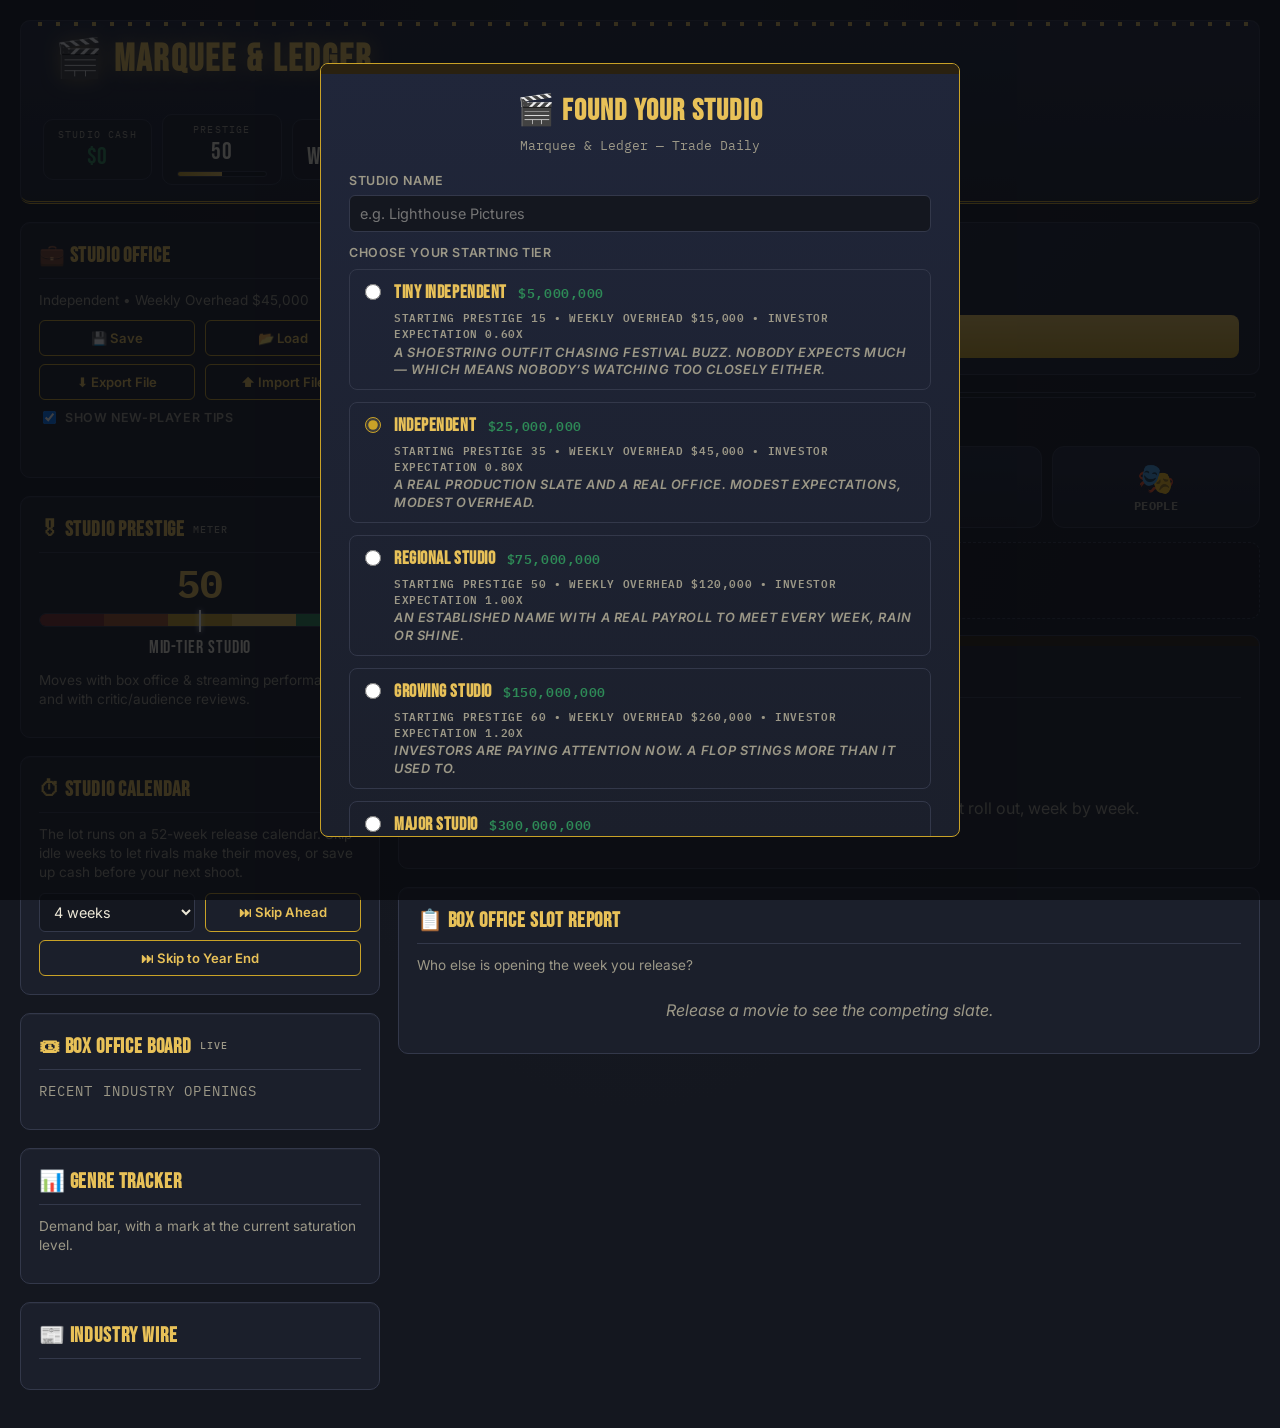
<file: index.html>
<!DOCTYPE html>
<html lang="en">
<head>
<meta charset="UTF-8">
<meta name="viewport" content="width=device-width, initial-scale=1.0">
<title>Marquee &amp; Ledger — Hollywood Studio Tycoon</title>
<link rel="preconnect" href="https://fonts.googleapis.com">
<link href="https://fonts.googleapis.com/css2?family=Bebas+Neue&family=IBM+Plex+Mono:wght@400;500;600;700&family=Inter:wght@400;500;600;700&display=swap" rel="stylesheet">
<link rel="stylesheet" href="css/theme.css">

</head>
<body>
<div id="fatalErrorBanner" style="display:none; position:fixed; inset:0; z-index:9999; background:#14171F; color:#F3ECDA; font-family:Georgia,serif; padding:28px; box-sizing:border-box; overflow-y:auto;">
  <div style="max-width:520px; margin:40px auto; border:1px solid #C9A227; border-radius:8px; padding:24px;">
    <div style="font-size:1.4rem; font-weight:bold; color:#C9A227; margin-bottom:10px;">🎬 Something went wrong loading Marquee &amp; Ledger</div>
    <div style="margin-bottom:14px; line-height:1.5;">This page hit an error before it could finish loading. This is most likely to happen when opening the file directly inside another app's built-in preview (Notes, Drafts, Files, a chat app's viewer, and similar). Try one of these:</div>
    <ul style="line-height:1.6; margin:0 0 14px 20px; padding:0;">
      <li>Open the file directly in <strong>Safari</strong> or <strong>Chrome</strong> rather than an in-app preview.</li>
      <li>If you're viewing it from a share sheet or "Quick Look," use "Open in Safari" or "Open in Browser" if offered.</li>
      <li>Reload the page once — a one-time hiccup while other things on the page were loading is also possible.</li>
    </ul>
    <div style="font-size:0.82rem; color:#9a9484; border-top:1px dashed #4a4636; padding-top:10px; margin-top:10px;">Technical detail: <span id="fatalErrorDetail" style="font-family:'Courier New',monospace;"></span></div>
  </div>
</div>
<script>
  // Registered outside the main script so it stays active even if the game script below
  // fails partway through — the goal is that a startup error is never silent.
  (function(){
    var shown = false;
    function showFatalBanner(message){
      if(shown) return; // only show once — a wall of repeated banners helps nobody
      shown = true;
      var banner = document.getElementById('fatalErrorBanner');
      var detail = document.getElementById('fatalErrorDetail');
      if(detail) detail.textContent = message || '(no message available)';
      if(banner) banner.style.display = 'block';
    }
    window.addEventListener('error', function(e){
      showFatalBanner(e && e.message ? e.message : 'Unknown error');
    });
    window.addEventListener('unhandledrejection', function(e){
      showFatalBanner(e && e.reason ? String(e.reason) : 'Unknown promise rejection');
    });
    // If the studio creation screen hasn't appeared within a few seconds, something
    // silently failed even without throwing a catchable error — surface it anyway.
    window.setTimeout(function(){
      var tierList = document.getElementById('tierOptionsList');
      if(tierList && tierList.children.length === 0){
        showFatalBanner('Studio tier list never populated (no JS error was thrown, so this is likely a restricted feature in this viewer).');
      }
    }, 4000);
  })();
</script>
<div id="app">

  <!-- ===================== MASTHEAD ===================== -->
  <header class="masthead">
    <div class="brand">
      <div id="studioLogoDisplay" class="studio-logo-display"></div>
      <h1>🎬 Marquee &amp; Ledger</h1>
      <div>
        <span class="eyebrow">Hollywood Studio Tycoon — Trade Daily</span><br>
        <input id="studioNameInput" type="text" maxlength="30" aria-label="Studio name">
      </div>
    </div>
    <div class="stat-row">
      <div class="stat-block">
        <span class="label">Studio Cash</span>
        <span class="value" id="cashDisplay">$0</span>
      </div>
      <div class="stat-block">
        <span class="label">Prestige</span>
        <span class="value" id="prestigeDisplay">50</span>
        <div class="prestige-bar-track"><div class="fill" id="prestigeBarFill" style="width:50%"></div></div>
      </div>
      <div class="stat-block">
        <span class="label">Calendar</span>
        <span class="value" id="weekYearDisplay">Week 1 • Year 1</span>
      </div>
      <div class="stat-block">
        <span class="label">Industry Rank</span>
        <span class="value" id="rankDisplay">#1 of 4</span>
      </div>
      <button id="helpBtn" title="How to play">❓ Help</button>
      <button id="helpModeToggleBtn" title="Show detailed help markers next to every control">ⓘ Help Mode</button>
      <button id="themeToggleBtn" title="Switch between dark and light theme">🌙 Dark</button>
      <button id="resetBtn" title="Start a brand new studio">🔄 Reset</button>
    </div>
  </header>

  <div class="layout-grid">

    <!-- ===================== PERSISTENT LEFT SIDEBAR ===================== -->
    <aside class="col-left">

      <section class="panel" id="studioDataPanel">
        <h2>💼 Studio Office</h2>
        <p class="hint" id="studioTierLine">Independent • Weekly Overhead $45,000</p>
        <div class="two-col">
          <button class="btn-secondary" id="saveGameBtn">💾 Save</button>
          <button class="btn-secondary" id="loadGameBtn">📂 Load</button>
        </div>
        <div class="two-col" style="margin-top:8px;">
          <button class="btn-secondary" id="exportSaveBtn">⬇ Export File</button>
          <button class="btn-secondary" id="importSaveBtn">⬆ Import File</button>
        </div>
        <input type="file" id="importFileInput" accept="application/json" class="hidden">
        <label class="hint" style="display:flex;align-items:center;gap:6px;margin-top:8px;cursor:pointer;">
          <input type="checkbox" id="tutorialToggle" checked> Show new-player tips
        </label>
        <p class="hint" id="saveStatusLine" style="margin-top:8px;min-height:14px;"></p>
      </section>

      <section class="panel" id="prestigePanel">
        <h2>🎖 Studio Prestige <span class="sub">Meter</span></h2>
        <div class="prestige-value-big" id="prestigeMeterValue">50</div>
        <div class="prestige-meter-track">
          <div class="tier-seg t1"></div>
          <div class="tier-seg t2"></div>
          <div class="tier-seg t3"></div>
          <div class="tier-seg t4"></div>
          <div class="tier-seg t5"></div>
          <div class="prestige-pointer" id="prestigeMeterPointer" style="left:50%"></div>
        </div>
        <div class="prestige-tier-label" id="prestigeTierLabel">Mid-Tier Studio</div>
        <p class="hint" style="margin-top:10px;">Moves with box office &amp; streaming performance, and with critic/audience reviews.</p>
        <ul class="prestige-history-list" id="prestigeHistoryList"></ul>
      </section>

      <section class="panel" id="timeControls">
        <h2>⏱ Studio Calendar</h2>
        <p class="hint">The lot runs on a 52-week release calendar. Skip idle weeks to let rivals make their moves, or save up cash before your next shoot.</p>
        <div class="two-col">
          <select id="skipWeeksSelect" aria-label="Weeks to skip">
            <option value="1">1 week</option>
            <option value="2">2 weeks</option>
            <option value="4" selected>4 weeks</option>
            <option value="8">8 weeks</option>
          </select>
          <button class="btn-secondary" id="skipWeeksBtn">⏭ Skip Ahead</button>
        </div>
        <button class="btn-secondary" id="skipYearBtn" style="width:100%;margin-top:8px;">⏭ Skip to Year End</button>
      </section>

      <section class="panel" id="boxOfficeBoardPanel">
        <h2>🎟 Box Office Board <span class="sub">Live</span></h2>
        <div id="boxOfficeYourRelease"></div>
        <p class="hint bo-subhead">Recent Industry Openings</p>
        <div id="boxOfficeIndustryList"></div>
      </section>

      <section class="panel" id="genreTrackerPanel">
        <h2>📊 Genre Tracker</h2>
        <p class="hint" style="margin-bottom:10px;">Demand bar, with a mark at the current saturation level.</p>
        <div id="genreTrackerList"></div>
      </section>

      <section class="panel" id="newsPanel">
        <h2>📰 Industry Wire</h2>
        <ul id="newsFeedList"></ul>
      </section>

    </aside>

    <!-- ===================== TABBED MAIN AREA ===================== -->
    <main class="col-main">

      <section class="objective-card obj-idle" id="objectiveCard">
        <div class="objective-main">
          <span class="objective-icon" id="objectiveIcon">✏️</span>
          <div class="objective-text">
            <h2 id="objectiveTitle">Between Pictures</h2>
            <p id="objectiveContext">No script, no production.</p>
          </div>
        </div>
        <button class="btn-primary objective-btn" id="objectivePrimaryBtn" data-action="develop">🎬 Go to Development</button>
      </section>

      <div class="season-goal-row" id="seasonGoalRow">
        <span id="seasonGoalLabel">🎯 —</span>
        <div class="season-goal-track"><div class="season-goal-fill" id="seasonGoalFill" style="width:0%"></div></div>
      </div>

      <div class="season-goal-row challenge-row" id="challengeRow">
        <span id="challengeLabel">⚡ —</span>
        <span id="challengeMeta" class="hint"></span>
      </div>

      <div class="outcome-summary hidden" id="outcomeSummary">
        <div class="outcome-summary-head">
          <strong>This Week</strong>
          <button type="button" id="outcomeSummaryCloseBtn" aria-label="Dismiss">✕</button>
        </div>
        <div id="outcomeSummaryBody"></div>
      </div>

      <nav class="destination-nav" id="destinationNav">
        <button class="dest-btn active" data-dest="productions"><span class="dest-icon">🎬</span><span class="dest-label">Productions</span></button>
        <button class="dest-btn" data-dest="studiohq"><span class="dest-icon">🏛</span><span class="dest-label">Studio HQ</span></button>
        <button class="dest-btn" data-dest="market"><span class="dest-icon">📈</span><span class="dest-label">Market</span></button>
        <button class="dest-btn" data-dest="people"><span class="dest-icon">🎭</span><span class="dest-label">People</span></button>
      </nav>

      <nav class="tab-nav" id="tabNav">
        <button class="tab-btn active" data-tab="dashboard" data-dest="productions"><span class="tab-icon">📊</span><span class="tab-label">Dashboard</span></button>
        <button class="tab-btn" data-tab="development" data-dest="productions"><span class="tab-icon">🎥</span><span class="tab-label">Development</span></button>
        <button class="tab-btn hidden" data-tab="finance" data-dest="studiohq"><span class="tab-icon">💰</span><span class="tab-label">Finance</span></button>
        <button class="tab-btn hidden" data-tab="research" data-dest="studiohq"><span class="tab-icon">📈</span><span class="tab-label">Research</span><span class="tab-lock" id="researchTabLock"></span></button>
        <button class="tab-btn hidden" data-tab="studio" data-dest="studiohq"><span class="tab-icon">🏛</span><span class="tab-label">Departments</span></button>
        <button class="tab-btn hidden" data-tab="marketing" data-dest="market"><span class="tab-icon">📣</span><span class="tab-label">Marketing</span></button>
        <button class="tab-btn hidden" data-tab="distribution" data-dest="market"><span class="tab-icon">📺</span><span class="tab-label">Distribution</span></button>
        <button class="tab-btn hidden" data-tab="international" data-dest="market"><span class="tab-icon">🌍</span><span class="tab-label">International</span><span class="tab-lock" id="internationalTabLock"></span></button>
        <button class="tab-btn hidden" data-tab="competitors" data-dest="market"><span class="tab-icon">🏢</span><span class="tab-label">Competitors</span></button>
        <button class="tab-btn hidden" data-tab="talent" data-dest="people"><span class="tab-icon">🎭</span><span class="tab-label">Talent</span></button>
        <button class="tab-btn hidden" data-tab="franchises" data-dest="people"><span class="tab-icon">🎞</span><span class="tab-label">Franchises</span></button>
        <button class="tab-btn hidden" data-tab="awards" data-dest="people"><span class="tab-icon">🏆</span><span class="tab-label">Awards</span></button>
        <button class="tab-btn hidden" data-tab="history" data-dest="people"><span class="tab-icon">📜</span><span class="tab-label">History</span></button>
      </nav>

      <!-- ---------- DASHBOARD ---------- -->
      <div class="tab-panel active" id="tab-dashboard">

        <section class="panel marquee-panel hidden" id="filmingPanel">
          <h2>🎥 Now Filming <span class="sub">Production Shoot</span></h2>
          <h3 id="filmingTitle"></h3>
          <p id="filmingMeta"></p>
          <div class="now-showing-stats">
            <div class="ns-stat"><span class="label">Week</span><span class="value" id="filmingWeekDisplay">0 / 0</span></div>
            <div class="ns-stat"><span class="label">Crew Morale</span><span class="value" id="filmingMoraleDisplay">70</span></div>
            <div class="ns-stat"><span class="label">Extra Spend</span><span class="value" id="filmingSpendDisplay">$0</span></div>
          </div>
          <button class="btn-secondary" id="filmingFastForwardBtn" style="margin-bottom:10px;">⏩ Skip to Wrap</button>
          <div class="table-scroll">
            <table>
              <thead><tr><th>Week</th><th>Update</th></tr></thead>
              <tbody id="filmingTickerBody"></tbody>
            </table>
          </div>
        </section>

        <section class="panel marquee-panel" id="tickerPanel">
          <h2>🎞 Now Showing <span class="sub">Box Office Ticker</span></h2>

          <div id="nowShowingPlaceholder">
            <span class="big-emoji">🎥</span>
            The screening room is dark. Green-light a picture to watch it roll out, week by week.
          </div>

          <div id="nowShowingContent" class="hidden">
            <h3 id="nowShowingTitle"></h3>
            <p id="nowShowingMeta"></p>
            <div class="now-showing-stats">
              <div class="ns-stat"><span class="label">Elapsed</span><span class="value" id="weeksElapsedDisplay">Week 0</span></div>
              <div class="ns-stat"><span class="label">Theaters</span><span class="value" id="theatersNowDisplay">0</span></div>
              <div class="ns-stat"><span class="label">Cumulative Gross</span><span class="value" id="cumulativeBig">$0</span></div>
              <div class="ns-stat"><span class="label">🍅 Tomatometer</span><span class="value review-critics" id="criticsScoreDisplay">—</span></div>
              <div class="ns-stat"><span class="label">🍿 Popcornmeter</span><span class="value review-audience" id="audienceScoreDisplay">—</span></div>
            </div>
            <div class="review-summary-block" id="reviewSummaryBlock">
              <span class="divergence-tag" id="divergenceTag"></span>
              <p class="review-quote" id="criticsBlurbText"></p>
              <p class="review-quote" id="audienceBlurbText"></p>
            </div>
            <button class="btn-secondary" id="fastForwardBtn" style="margin-bottom:10px;">⏩ Skip to Final Gross</button>
            <div class="table-scroll">
              <table>
                <thead><tr><th>Week</th><th>Theaters</th><th>Weekly Gross</th><th>Cumulative</th><th>Notes</th></tr></thead>
                <tbody id="tickerTableBody"></tbody>
              </table>
            </div>
          </div>
        </section>

        <section class="panel" id="slotReportPanel">
          <h2>📋 Box Office Slot Report</h2>
          <p class="hint">Who else is opening the week you release?</p>
          <div id="slotReportBody" class="empty">Release a movie to see the competing slate.</div>
        </section>
      </div>

      <!-- ---------- DEVELOPMENT ---------- -->
      <div class="tab-panel" id="tab-development">
        <section class="panel" id="scriptDevPanel">
          <h2>📝 Script Development</h2>
          <p class="hint">Write or paste a 50-500 word synopsis. Analysis looks at concepts and themes, not length — padding won't help. Optional: skip this and your picture uses neutral story stats, exactly like before.</p>
          <textarea id="synopsisInput" rows="6" placeholder="A washed-up bounty hunter takes one last job to track down the daughter she abandoned twenty years ago..." maxlength="3000" style="width:100%;background:var(--backdrop);border:1px solid var(--border);color:var(--ink);padding:9px 10px;border-radius:6px;font-family:var(--font-body);font-size:0.88rem;resize:vertical;"></textarea>
          <div class="range-row" style="margin-top:4px;"><span class="range-value" id="synopsisWordCount">0 words</span></div>
          <button class="btn-secondary" id="analyzeScriptBtn" style="width:100%;margin-top:8px;">🔍 Analyze Script</button>

          <div id="scriptReportBlock" class="hidden" style="margin-top:14px;">
            <h3 class="finance-subhead" style="margin-top:0;">Analysis Report</h3>
            <div id="scriptReportBody"></div>

            <h3 class="finance-subhead">Rewrites</h3>
            <p class="hint">Each option can be used once per script. Costs money and a week of development time.</p>
            <div id="rewriteOptionsList"></div>

            <button class="btn-secondary" id="clearScriptBtn" style="width:100%;margin-top:10px;">🗑 Discard Script</button>
          </div>
        </section>

        <section class="panel" id="preprodPanel">
          <h2>🎥 Green-Light a Picture</h2>
          <p class="hint">Assemble your production, set your budgets, and pick your release strategy. Fees rise and fall with each talent's track record.</p>

          <div class="wizard-steps" id="wizardSteps">
            <div class="wizard-step-dot" data-step="1"><span class="dot-num">1</span><span class="dot-label">Story</span></div>
            <div class="wizard-step-dot" data-step="2"><span class="dot-num">2</span><span class="dot-label">Team</span></div>
            <div class="wizard-step-dot" data-step="3"><span class="dot-num">3</span><span class="dot-label">Plan</span></div>
            <div class="wizard-step-dot" data-step="4"><span class="dot-num">4</span><span class="dot-label">Release</span></div>
            <div class="wizard-step-dot" data-step="5"><span class="dot-num">5</span><span class="dot-label">Review</span></div>
          </div>

          <div class="movie-card-preview">
            <div class="movie-poster" id="moviePoster"><div class="poster-genre-badge" id="moviePosterBadge"></div><span id="moviePosterTitle">UNTITLED<br>PICTURE</span></div>
            <div class="movie-card-info">
              <div class="movie-card-title" id="movieCardTitle">Untitled Picture</div>
              <div class="movie-card-meta" id="movieCardMeta">Action · PG-13</div>
              <div class="movie-card-cast" id="movieCardCast"></div>
              <div class="movie-card-risk-label" id="movieCardRiskLabel">BUDGET RISK · LOW</div>
              <div class="risk-gauge"><div class="risk-gauge-marker" id="riskMarker" style="left:4%;"></div></div>
              <div class="movie-card-qh" id="movieCardQH">Quality 0 · Hype 0</div>
              <div class="movie-card-rows" id="movieCardRows"></div>
            </div>
          </div>

          <div class="wizard-step-panel" data-step="1">
            <label for="movieTitleInput">Movie Title</label>
            <input type="text" id="movieTitleInput" placeholder="e.g. Midnight Horizon" maxlength="60">

            <label for="movieTaglineInput">Tagline</label>
            <input type="text" id="movieTaglineInput" placeholder="e.g. Some secrets never sleep." maxlength="80">

            <label for="genreSelect">Genre</label>
            <select id="genreSelect">
              <option value="Action">Action</option>
              <option value="Animation">Animation</option>
              <option value="Comedy">Comedy</option>
              <option value="Drama">Drama</option>
              <option value="Horror">Horror</option>
              <option value="Sci-Fi">Sci-Fi</option>
            </select>
            <div class="wizard-nav"><span></span><button type="button" class="btn-primary wizard-next-btn" data-goto="2">Next: Creative Team →</button></div>
          </div>

          <div class="wizard-step-panel" data-step="2">
            <label for="writerSelect">Writer</label>
            <select id="writerSelect"></select>

            <label for="directorSelect">Director</label>
            <select id="directorSelect"></select>

            <label for="producerSelect">Producer</label>
            <select id="producerSelect"></select>

            <label for="composerSelect">Composer</label>
            <select id="composerSelect"></select>

            <div class="two-col">
              <div>
                <label for="star1Select">Lead Star 1</label>
                <select id="star1Select"></select>
              </div>
              <div>
                <label for="star2Select">Lead Star 2</label>
                <select id="star2Select"></select>
              </div>
            </div>

            <button type="button" class="btn-secondary" id="negotiateBtn" style="width:100%;margin-top:14px;">🤝 Ask the Producer to Work the Deal</button>
            <div id="negotiateResult"></div>

            <div class="wizard-nav">
              <button type="button" class="btn-secondary wizard-back-btn" data-goto="1">← Back</button>
              <button type="button" class="btn-primary wizard-next-btn" data-goto="3">Next: Budget &amp; Plan →</button>
            </div>
          </div>

          <div class="wizard-step-panel" data-step="3">
            <label for="sfxRange">Special Effects Budget Ceiling</label>
            <div class="range-row"><input type="range" id="sfxRange" min="0" max="60000000" step="250000" value="7800000"><span class="range-value" id="sfxValue"></span></div>
            <p class="hint">The most you're willing to pay for effects. Houses whose fee fits under this bid for the job below \u2014 anyone whose fee runs higher declines and tells you what they'd actually need.</p>

            <label for="sfxHouseSelect">SFX House</label>
            <select id="sfxHouseSelect"></select>
            <p class="hint" id="sfxHouseDescText"></p>

            <label for="marketingRange">Marketing Budget</label>
            <div class="range-row"><input type="range" id="marketingRange" min="0" max="60000000" step="250000" value="4200000"><span class="range-value" id="marketingValue"></span></div>

            <label for="theaterRange">Target Theater Count</label>
            <div class="range-row"><input type="range" id="theaterRange" min="100" max="4000" step="50" value="4000"><span class="range-value" id="theaterValue"></span></div>

            <h3 class="finance-subhead">Production Details</h3>
            <label for="runtimeRange">Runtime</label>
            <div class="range-row"><input type="range" id="runtimeRange" min="80" max="200" step="5" value="110"><span class="range-value" id="runtimeValueText">110 min</span></div>

            <div class="two-col">
              <div>
                <label for="ratingSelect">MPAA Rating</label>
                <select id="ratingSelect">
                  <option value="G">G</option>
                  <option value="PG">PG</option>
                  <option value="PG-13" selected>PG-13</option>
                  <option value="R">R</option>
                </select>
              </div>
              <div>
                <label for="demographicSelect">Target Demographic</label>
                <select id="demographicSelect">
                  <option value="Kids & Family">Kids &amp; Family</option>
                  <option value="Teens">Teens</option>
                  <option value="Young Adults">Young Adults</option>
                  <option value="Adults">Adults</option>
                  <option value="General Audience" selected>General Audience</option>
                </select>
              </div>
            </div>
            <p class="hint" id="propertyFitText"></p>

            <label for="festivalSelect">Festival Premiere</label>
            <select id="festivalSelect">
              <option value="none">No Festival Premiere</option>
              <option value="cascade">Cascade Film Festival — $80,000 submission</option>
              <option value="goldenreel">Golden Reel Festival — $120,000 submission</option>
              <option value="lakeside">Lakeside Independent Festival — $60,000 submission</option>
              <option value="autumn">Autumn International Festival — $150,000 submission</option>
            </select>
            <p class="hint" id="festivalDescText"></p>
            <div class="wizard-nav">
              <button type="button" class="btn-secondary wizard-back-btn" data-goto="2">← Back</button>
              <button type="button" class="btn-primary wizard-next-btn" data-goto="4">Next: Marketing &amp; Release →</button>
            </div>
          </div>

          <div class="wizard-step-panel" data-step="4">
            <label>Marketing Channels</label>
            <div class="checkbox-grid">
              <div class="checkbox-item"><input type="checkbox" id="chTrailers" checked><label for="chTrailers" style="margin:0;text-transform:none;font-weight:400;color:var(--ink);">Trailers</label></div>
              <div class="checkbox-item"><input type="checkbox" id="chBillboards"><label for="chBillboards" style="margin:0;text-transform:none;font-weight:400;color:var(--ink);">Billboards</label></div>
              <div class="checkbox-item"><input type="checkbox" id="chOnline" checked><label for="chOnline" style="margin:0;text-transform:none;font-weight:400;color:var(--ink);">Online Publicity</label></div>
              <div class="checkbox-item"><input type="checkbox" id="chTV"><label for="chTV" style="margin:0;text-transform:none;font-weight:400;color:var(--ink);">TV Spots</label></div>
            </div>

            <h3 class="finance-subhead">Release Strategy &amp; Calendar</h3>
            <label for="strategySelect">Release Strategy</label>
            <select id="strategySelect">
              <option value="wide">Wide Release</option>
              <option value="limited">Limited Release</option>
              <option value="platform">Platform Release</option>
              <option value="holiday">Holiday Release</option>
              <option value="summer">Summer Blockbuster</option>
              <option value="awardsSeason">Awards Season</option>
            </select>
            <p class="hint" id="strategyDescText"></p>

            <label for="scheduleRange">Schedule Release</label>
            <div class="range-row"><input type="range" id="scheduleRange" min="0" max="52" step="1" value="0"><span class="range-value" id="scheduleValueText">ASAP</span></div>
            <div id="calendarPreview"></div>
            <div class="wizard-nav">
              <button type="button" class="btn-secondary wizard-back-btn" data-goto="3">← Back</button>
              <button type="button" class="btn-primary wizard-next-btn" data-goto="5">Next: Executive Review →</button>
            </div>
          </div>

          <div class="wizard-step-panel" data-step="5">
            <h3 class="finance-subhead" style="margin-top:0;">Full Budget Breakdown</h3>
            <div id="budgetSummaryBody"></div>
            <div id="formWarning"></div>
            <div class="wizard-nav">
              <button type="button" class="btn-secondary wizard-back-btn" data-goto="4">← Back</button>
              <button class="btn-primary" id="releaseBtn">🎬 Proceed to Executive Review</button>
            </div>
          </div>
        </section>
      </div>

      <!-- ---------- FINANCE ---------- -->
      <div class="tab-panel" id="tab-finance">
        <section class="panel">
          <h2>💰 Finance Department</h2>
          <p class="hint">Self-funding is free but limited by cash on hand. Borrowing or bringing in outside money lets you swing bigger — every option has a cost.</p>

          <h3 class="finance-subhead">🏦 Bank Loan</h3>
          <p class="hint">Fixed weekly repayment over 52 weeks. Your prestige sets the rate: <strong id="loanRateDisplay">11%</strong> APR. Max loan right now: <strong id="loanMaxDisplay">$0</strong>.</p>
          <div class="range-row"><input type="range" id="loanAmountRange" min="0" max="10000000" step="250000" value="1000000"><span class="range-value" id="loanAmountValue">$1,000,000</span></div>
          <button class="btn-secondary" id="takeLoanBtn" style="width:100%;">Take Loan</button>
          <div id="activeLoansList" class="finance-deal-list"></div>

          <h3 class="finance-subhead">🤝 Private Investors</h3>
          <p class="hint">Upfront cash, no fixed payments — but they take a cut of every profitable release from here on. Current offer: <strong id="investorTermsDisplay">—</strong>.</p>
          <button class="btn-secondary" id="takeInvestorBtn" style="width:100%;">Accept Investor Deal</button>

          <h3 class="finance-subhead">🏛 Private Equity</h3>
          <p class="hint" id="equityGateHint">Unlocks at 40 Prestige and 2+ releases. Bigger checks, bigger cuts.</p>
          <button class="btn-secondary" id="takeEquityBtn" style="width:100%;" disabled>Accept Equity Deal</button>

          <div id="profitShareDealsList" class="finance-deal-list"></div>

          <h3 class="finance-subhead">📈 Go Public</h3>
          <p class="hint" id="ipoGateHint">Unlocks at 70 Prestige and 5+ releases. A massive one-time raise — but quarterly earnings calls begin, and badly missing targets triggers a shareholder revolt.</p>
          <button class="btn-primary" id="goPublicBtn" disabled>Go Public (IPO)</button>
          <div id="publicCompanyStatus" class="hidden">
            <p class="hint">📈 Public since Year <strong id="ipoYearDisplay"></strong> • Investor Confidence <strong id="investorConfidenceDisplay"></strong> • Shareholder Revolts <strong id="revoltCountDisplay"></strong></p>
          </div>
        </section>
      </div>

      <!-- ---------- MARKETING ---------- -->
      <div class="tab-panel" id="tab-marketing">
        <section class="panel">
          <h2>📣 Marketing Department</h2>
          <p class="hint">How Hype actually works: Marketing Budget and Star Power each drive about 40% of a picture's opening Hype score; your Tagline/Title's genre fit is worth the last 20%. Checking more Marketing Channels multiplies the final Hype by up to 1.1x — skip them all and you're capped at 0.7x.</p>
          <div id="marketingCurrentStats"></div>
        </section>
      </div>

      <!-- ---------- DISTRIBUTION ---------- -->
      <div class="tab-panel" id="tab-distribution">
        <section class="panel">
          <h2>📺 Distribution Ledger</h2>
          <p class="hint">Every streaming deal your studio has signed.</p>
          <div class="table-scroll">
            <table>
              <thead><tr><th>Title</th><th>Platform</th><th>Window</th><th>Streaming Revenue</th></tr></thead>
              <tbody id="distributionTableBody"></tbody>
            </table>
          </div>
        </section>
        <section class="panel">
          <h2>📼 Long-Term Revenue</h2>
          <p class="hint">Physical media, TV/airline/educational/library licensing, and franchise deals — every well-received picture earns a trickle for a while after release.</p>
          <div id="passiveIncomeBody"></div>
        </section>
      </div>

      <!-- ---------- COMPETITORS ---------- -->
      <div class="tab-panel" id="tab-competitors">
        <section class="panel" id="competitorsPanel">
          <h2>🏢 Rival Studios <span class="sub">Live</span></h2>
          <div class="table-scroll">
            <table>
              <thead><tr><th>Studio</th><th>Style</th><th>Cash</th><th>Prestige</th><th>Films</th></tr></thead>
              <tbody id="competitorsTableBody"></tbody>
            </table>
          </div>
        </section>
        <section class="panel">
          <h2>🕵️ Industry Intelligence</h2>
          <p class="hint">What's actually working across the industry right now — use it when picking your next project.</p>
          <div id="industryReportBody"></div>
          <h3 class="finance-subhead">Studio Rumor Mill</h3>
          <p class="hint">Unconfirmed word on what each rival is developing next. Take it with a grain of salt.</p>
          <div id="studioRumorsBody" class="finance-deal-list"></div>
        </section>
      </div>

      <!-- ---------- INTERNATIONAL (locked) ---------- -->
      <div class="tab-panel" id="tab-international">
        <section class="panel locked-department">
          <h2>🌍 International Distribution</h2>
          <div class="locked-banner" id="internationalLockedBanner">🔒 Locked</div>
          <p class="hint">Unlocks at 40 Prestige. Once open, you'll localize, dub, and release your pictures across North America, Europe, Latin America, Japan, China, India, Australia, and the Middle East — each with its own costs, censorship risk, and genre appetite.</p>
        </section>
      </div>

      <!-- ---------- RESEARCH ---------- -->
      <div class="tab-panel" id="tab-research">
        <section class="panel" id="researchPanel">
          <h2>📈 Industry Research</h2>
          <div class="locked-banner" id="researchLockedBanner">🔒 Locked</div>
          <p class="hint" id="researchLockedHint">Unlocks after 3 releases. Once open, you'll get genre demand reports that shift year to year — a chance to get ahead of trends instead of just reacting to them.</p>
          <div id="researchContent" class="hidden">
            <p class="hint">Demand shifts every year. Saturation reflects how many similar pictures have released recently — a hot genre that's already crowded is a trap, not an opportunity.</p>
            <div class="table-scroll">
              <table>
                <thead><tr><th>Genre</th><th>Demand</th><th>Trend</th><th>Saturation</th><th>Read</th></tr></thead>
                <tbody id="genreDemandTableBody"></tbody>
              </table>
            </div>
            <h3 class="finance-subhead">Year in Review</h3>
            <p class="hint" id="yearInReviewText"></p>
          </div>
        </section>
      </div>

      <!-- ---------- HISTORY ---------- -->
      <div class="tab-panel" id="tab-history">
        <section class="panel" id="historyPanel">
          <h2>📊 Studio Filmography</h2>
          <div class="table-scroll">
            <table>
              <thead><tr><th></th><th>Title</th><th>Genre</th><th>Released</th><th>Quality</th><th>Critics</th><th>Audience</th><th>Reception</th><th>Budget</th><th>Revenue</th><th>Profit</th><th>Verdict</th><th></th></tr></thead>
              <tbody id="historyTableBody"></tbody>
            </table>
          </div>
        </section>
      </div>

      <!-- ---------- AWARDS ---------- -->
      <div class="tab-panel" id="tab-awards">
        <section class="panel">
          <h2>🏆 For Your Consideration</h2>
          <p class="hint" id="awardsCampaignGateHint">Unlocks when you win your first award. Spend on a campaign for one of this year's releases before the ceremony to nudge its odds.</p>
          <div id="awardsCampaignList" class="hidden"></div>
        </section>
        <section class="panel">
          <h2>🏆 Trophy Case</h2>
          <div class="table-scroll">
            <table>
              <thead><tr><th>Year</th><th>Category</th><th>Picture</th><th>Recipient</th></tr></thead>
              <tbody id="awardsHistoryTableBody"></tbody>
            </table>
          </div>
        </section>
      </div>

      <!-- ---------- STUDIO ---------- -->
      <div class="tab-panel" id="tab-studio">
        <section class="panel">
          <h2>🏛 Studio Departments</h2>
          <p class="hint">Departments unlock as your studio grows. Locked ones show what it takes to open their doors.</p>
          <div id="departmentsGrid" class="departments-grid"></div>
        </section>
        <section class="panel hidden" id="legalDeptPanel">
          <h2>⚖️ Legal Department</h2>
          <p class="hint">In-house counsel is always on staff once this department unlocks — no hire, no standing cost. It handles every case automatically; the only decision is whether a specific case is worth paying an outside firm for.</p>
          <div class="legal-inhouse-row">
            <div>
              <div class="legal-inhouse-title">In-House Counsel</div>
              <div class="legal-inhouse-sub">Always staffed, no cost to maintain — handles every case at standard terms.</div>
            </div>
            <div class="legal-inhouse-status">● ON STAFF</div>
          </div>
          <div class="legal-risk-block">
            <div class="legal-risk-top"><span>Legal Risk</span><span id="legalRiskLabel">Minimal · 0/100</span></div>
            <div class="legal-risk-bar-wrap"><div class="legal-risk-bar" id="legalRiskBar" style="width:0%;"></div></div>
            <div class="legal-risk-hint">Rises after a Bomb verdict or a rejected International market. Decays slowly on its own between cases.</div>
          </div>
          <div class="legal-case-log-title">Case Log</div>
          <div id="legalCaseLog"></div>
        </section>
        <section class="panel">
          <h2>📋 Studio Bio</h2>
          <div id="studioBioBody"></div>
        </section>
      </div>

      <!-- ---------- FRANCHISES ---------- -->
      <div class="tab-panel" id="tab-franchises">
        <section class="panel">
          <h2>🎞 Franchise-Eligible Properties</h2>
          <p class="hint">Any release with an ROI of 0.5 or better, or a Franchise Potential of 65 or higher from Script Development, can spawn a franchise. Franchise Value grows with each successful extension.</p>
          <div id="franchiseList"></div>
        </section>
      </div>

      <!-- ---------- TALENT ---------- -->
      <div class="tab-panel" id="tab-talent">
        <section class="panel">
          <h2>🎭 Talent Roster</h2>
          <p class="hint">Everyone you can hire, and how their career is going. Fees move with prestige, which moves with every picture they're credited on.</p>
          <div class="two-col" style="margin-bottom:12px;">
            <div>
              <label for="talentRoleFilter">Role</label>
              <select id="talentRoleFilter">
                <option value="all">All Roles</option>
                <option value="writer">Writers</option>
                <option value="director">Directors</option>
                <option value="producer">Producers</option>
                <option value="composer">Composers</option>
                <option value="sfx">SFX Houses</option>
                <option value="star">Stars</option>
              </select>
            </div>
            <div>
              <label for="talentSortBy">Sort By</label>
              <select id="talentSortBy">
                <option value="prestige">Prestige (High to Low)</option>
                <option value="fee">Fee (High to Low)</option>
                <option value="name">Name (A–Z)</option>
                <option value="credits">Most Credits</option>
              </select>
            </div>
          </div>
          <div id="talentRosterList"></div>
        </section>
      </div>

    </main>

    <aside class="col-right">
      <section class="panel" id="rivalTrackerPanel">
        <h2>🏢 Rival Tracker <span class="sub">Live</span></h2>
        <div id="rivalTrackerList"></div>
      </section>
      <section class="panel" id="recentReleasesPanel">
        <h2>🎬 Recent Releases</h2>
        <div id="recentReleasesList"></div>
      </section>
    </aside>
  </div>
</div>

<!-- ===================== STUDIO CREATION MODAL (shown on load, not dismissible) ===================== -->
<div class="modal-overlay" id="studioCreationModal">
  <div class="modal-box awards-modal" style="max-width:640px;">

    <div id="launchChoicePanel" class="hidden">
      <h3>🎬 Marquee &amp; Ledger</h3>
      <div class="awards-sub">Trade Daily — Welcome back to the lot</div>
      <p class="hint" style="text-align:center;margin:14px 0;">A studio was found on this device. Pick up where you left off, or start something new.</p>
      <button class="btn-primary" id="continueSavedGameBtn" style="width:100%;margin-bottom:10px;">▶ Continue Saved Studio</button>
      <button class="btn-secondary" id="showNewStudioFormBtn" style="width:100%;">🎬 Found a New Studio</button>
    </div>

    <div id="newStudioFormPanel">
      <h3>🎬 Found Your Studio</h3>
      <div class="awards-sub">Marquee &amp; Ledger — Trade Daily</div>
      <label for="newStudioNameInput" style="color:var(--ink-dim);">Studio Name</label>
      <input type="text" id="newStudioNameInput" placeholder="e.g. Lighthouse Pictures" maxlength="30">
      <label style="color:var(--ink-dim);">Choose Your Starting Tier</label>
      <div id="tierOptionsList"></div>
      <label style="color:var(--ink-dim);">Choose Your Studio Logo</label>
      <div id="logoOptionsList" class="logo-options-grid"></div>
      <button class="btn-primary" id="foundStudioBtn">Found Studio</button>
      <button class="btn-secondary hidden" id="backToLaunchChoiceBtn" style="width:100%;margin-top:8px;">← Back</button>
    </div>

  </div>
</div>

<!-- ===================== GREENLIGHT REVIEW MODAL ===================== -->
<div class="modal-overlay hidden" id="greenlightModal">
  <div class="modal-box awards-modal" style="max-width:600px;">
    <h3>🟢 Executive Greenlight Review</h3>
    <div id="greenlightBody"></div>
    <div class="greenlight-actions">
      <button type="button" class="btn-primary" id="greenlightConfirmBtn">✅ Greenlight</button>
      <button type="button" class="btn-secondary" id="greenlightDelayBtn">🗓 Delay 4 Weeks</button>
      <button type="button" class="btn-secondary" id="greenlightRewriteBtn">✏️ Send Back for Rewrite</button>
      <button type="button" class="btn-secondary" id="greenlightReduceScopeBtn">📉 Reduce Scope</button>
      <button type="button" class="btn-secondary" id="greenlightIncreaseBudgetBtn">📈 Increase Budget</button>
      <button type="button" class="btn-secondary" id="greenlightCancelBtn">✖ Cancel</button>
    </div>
  </div>
</div>

<!-- ===================== POST-PRODUCTION MODAL ===================== -->
<div class="modal-overlay hidden" id="postProductionModal">
  <div class="modal-box awards-modal" style="max-width:600px;">
    <h3>🎞 Post-Production</h3>
    <p class="hint" id="postProductionIntro"></p>
    <div id="postProductionTierList"></div>
  </div>
</div>

<!-- ===================== PRODUCTION EVENT MODAL ===================== -->
<div class="modal-overlay hidden" id="eventModal">
  <div class="modal-box event-modal">
    <h3 id="eventTitle">⚡ Production Event</h3>
    <div id="eventBody"></div>
  </div>
</div>

<!-- ===================== TEST SCREENING MODAL ===================== -->
<div class="modal-overlay hidden" id="testScreeningModal">
  <div class="modal-box awards-modal" style="max-width:600px;">
    <h3>🎦 Test Screening Results</h3>
    <div class="awards-sub">A focus group previews your rough cut.</div>
    <div id="testScreeningScores"></div>
    <div id="testScreeningSuggestion" class="hint" style="text-align:center;margin:10px 0;"></div>
    <div id="testScreeningChoices"></div>
  </div>
</div>

<!-- ===================== INTERNATIONAL DISTRIBUTION MODAL ===================== -->
<div class="modal-overlay hidden" id="internationalModal">
  <div class="modal-box receipt-modal" style="max-width:640px;">
    <h3>🌍 International Distribution</h3>
    <div class="receipt-sub" id="internationalSummaryLine"></div>
    <div id="internationalMarketsList"></div>
    <p class="hint" id="intlTotalCostDisplay" style="font-weight:700;margin-top:10px;"></p>
    <button class="btn-primary" id="confirmInternationalBtn">Confirm International Release</button>
    <button class="btn-secondary" id="skipInternationalBtn" style="width:100%;margin-top:8px;">Skip — Domestic Only</button>
  </div>
</div>

<!-- ===================== STREAMING DISTRIBUTION MODAL ===================== -->
<div class="modal-overlay hidden" id="streamingModal">
  <div class="modal-box receipt-modal">
    <h3>📺 Post-Theatrical Distribution</h3>
    <div class="receipt-sub" id="streamingTheatricalSummary"></div>

    <label for="streamingPlatformSelect">Platform</label>
    <select id="streamingPlatformSelect">
      <option value="netflix">NetFlix — Flat Licensing Fee</option>
      <option value="prime">Prime Video — Per-View Royalty Engine</option>
      <option value="cultstream">CultStream — Niche Platform</option>
    </select>

    <label for="streamingWindowSelect">Release Window</label>
    <select id="streamingWindowSelect">
      <option value="immediate">Immediate (0-week delay) — +20% streaming cash, -50% prestige gain</option>
      <option value="delayed" selected>Delayed (4-week window) — standard payout &amp; prestige</option>
    </select>

    <p id="platformDescription" class="hint"></p>
    <span id="streamingPreviewAmount"></span>

    <button class="btn-primary" id="finalizeStreamingBtn">Finalize Distribution Deal</button>
  </div>
</div>

<!-- ===================== SUMMARY MODAL ===================== -->
<div class="modal-overlay hidden" id="summaryModal">
  <div class="modal-box receipt-modal">
    <h3 id="summaryTitle">Box Office Receipt</h3>
    <div class="receipt-sub">Final settlement — thank you for your business.</div>
    <div id="summaryBody"></div>
    <div class="modal-close-row">
      <button class="btn-close-modal" id="summaryCloseBtn">Back to the Lot</button>
    </div>
  </div>
</div>

<!-- ===================== HELP MODAL ===================== -->
<div class="modal-overlay hidden" id="helpModal">
  <div class="modal-box receipt-modal">
    <h3>❓ How to Play</h3>
    <div class="receipt-sub">Marquee &amp; Ledger — a quick tour of the lot.</div>
    <div class="help-body">

      <h4>The Core Loop</h4>
      <p>The card at the top of the screen always tells you what's happening right now, and gives you one button to act on it. Most weeks, that button just says <strong>Advance Week</strong> — nothing moves forward on its own anymore, so click it whenever you're ready to see what happens next. <strong>Skip Ahead</strong> and <strong>Skip to Year End</strong> in the sidebar do the same thing in bulk, for stretches where nothing needs your attention.</p>

      <h4>Making a Picture</h4>
      <p>Head to <strong>Productions → Development</strong>. Optionally write a synopsis and analyze it — a good script gives real stat bonuses, but it's never required. Then walk the five-step Greenlight wizard: Story, Team, Plan, Release, and a final Executive Review before anything's actually spent. The movie card on the left updates live as you build the picture, including a risk gauge for how much of your cash you're betting.</p>

      <h4>Random Events &amp; Decisions</h4>
      <p>Production throws real surprises: a pre-shoot crisis, on-set events during the shoot itself, a possible reshoot in post, and audience feedback at the test screening. Every choice shows its real cost and effect up front — one option is usually marked <strong>★ Recommended</strong>, but it's not always the cheapest, and it's not always right for your situation.</p>

      <h4>The Shoot &amp; Post-Production</h4>
      <p>Once greenlit, the picture goes into an actual week-by-week shoot on the Dashboard — click Advance Week (or Skip to Wrap) to move through it. Crew Morale moves with events and folds into the final Quality and Hype when the shoot wraps. After that, choose a Post-Production tier: cheap and fast, standard, or a real investment in polish — it's a genuine tradeoff, not just "always pick the expensive one."</p>

      <h4>Box Office</h4>
      <p>Opening weekend is driven by Hype, theater count, and Quality. After that, a film's legs depend on reviews — Certified Fresh slows the decline, Toxic Word of Mouth speeds it up. A handful of underdog pictures each game will genuinely build word-of-mouth momentum instead of fading, and a rare few become full Breakout Hits — watch for the badge.</p>

      <h4>Growing the Studio</h4>
      <p><strong>Studio HQ</strong> holds Finance (loans, investors, going public), Research (genre demand and market saturation, once you've released 3 pictures), and the Departments unlock grid. <strong>Market</strong> covers Marketing, Distribution, International (unlocks at 40 Prestige), and what your rivals are up to.</p>

      <h4>People</h4>
      <p>The Talent tab shows everyone you can hire and their track record with you — sort by prestige, fee, or credits. Franchises, Awards, and your full Filmography (with a "View Details" button per picture) round out the People destination.</p>

      <h4>Season Goals</h4>
      <p>Every game-year, you'll get one goal — a prestige target, a profit target, a release count, or beating a named rival's cash. It resolves automatically at year-end and a new one takes its place; there's no separate screen to manage it, just the progress bar under the objective card.</p>

    </div>
    <div class="modal-close-row">
      <button class="btn-close-modal" id="helpCloseBtn">Back to the Lot</button>
    </div>
  </div>
</div>

<!-- ===================== CONFIRM DIALOG (replaces native confirm()) ===================== -->
<div class="modal-overlay hidden" id="confirmDialogModal">
  <div class="modal-box event-modal" style="max-width:440px;">
    <h3>⚠️ CONFIRM</h3>
    <p id="confirmDialogBody" style="color:var(--ink);font-size:0.9rem;text-align:center;margin:6px 0 18px;"></p>
    <div class="greenlight-actions">
      <button type="button" class="btn-secondary" id="confirmDialogNoBtn">Cancel</button>
      <button type="button" class="btn-primary" id="confirmDialogYesBtn" style="margin-top:0;">Proceed</button>
    </div>
  </div>
</div>

<!-- ===================== MOVIE DETAIL MODAL ===================== -->
<div class="modal-overlay hidden" id="movieDetailModal">
  <div class="modal-box receipt-modal">
    <h3>🎬 Complete History</h3>
    <div class="receipt-sub">Full production record.</div>
    <div id="movieDetailBody"></div>
    <div class="modal-close-row">
      <button class="btn-close-modal" id="movieDetailCloseBtn">Back to Filmography</button>
    </div>
  </div>
</div>

<!-- ===================== AWARDS MODAL ===================== -->
<div class="modal-overlay hidden" id="awardsModal">
  <div class="modal-box awards-modal">
    <h3>🏆 Annual Awards</h3>
    <div class="awards-sub" id="awardsYearLabel">Year 1 Wrap Party</div>
    <div id="awardsBody"></div>
    <div class="modal-close-row">
      <button class="btn-close-modal" id="awardsCloseBtn">Continue</button>
    </div>
  </div>
</div>

<!-- ===================== SEASON FINALE MODAL ===================== -->
<div class="modal-overlay hidden" id="finaleModal">
  <div class="modal-box receipt-modal">
    <h3 id="finaleTitle">🎬 Season Finale</h3>
    <div class="receipt-sub">The year in review.</div>
    <div id="finaleBody"></div>
    <div class="modal-close-row">
      <button class="btn-close-modal" id="finaleCloseBtn">Roll Into Next Year</button>
    </div>
  </div>
</div>

<script type="module" src="js/main.js"></script>

</body>
</html>
</file>
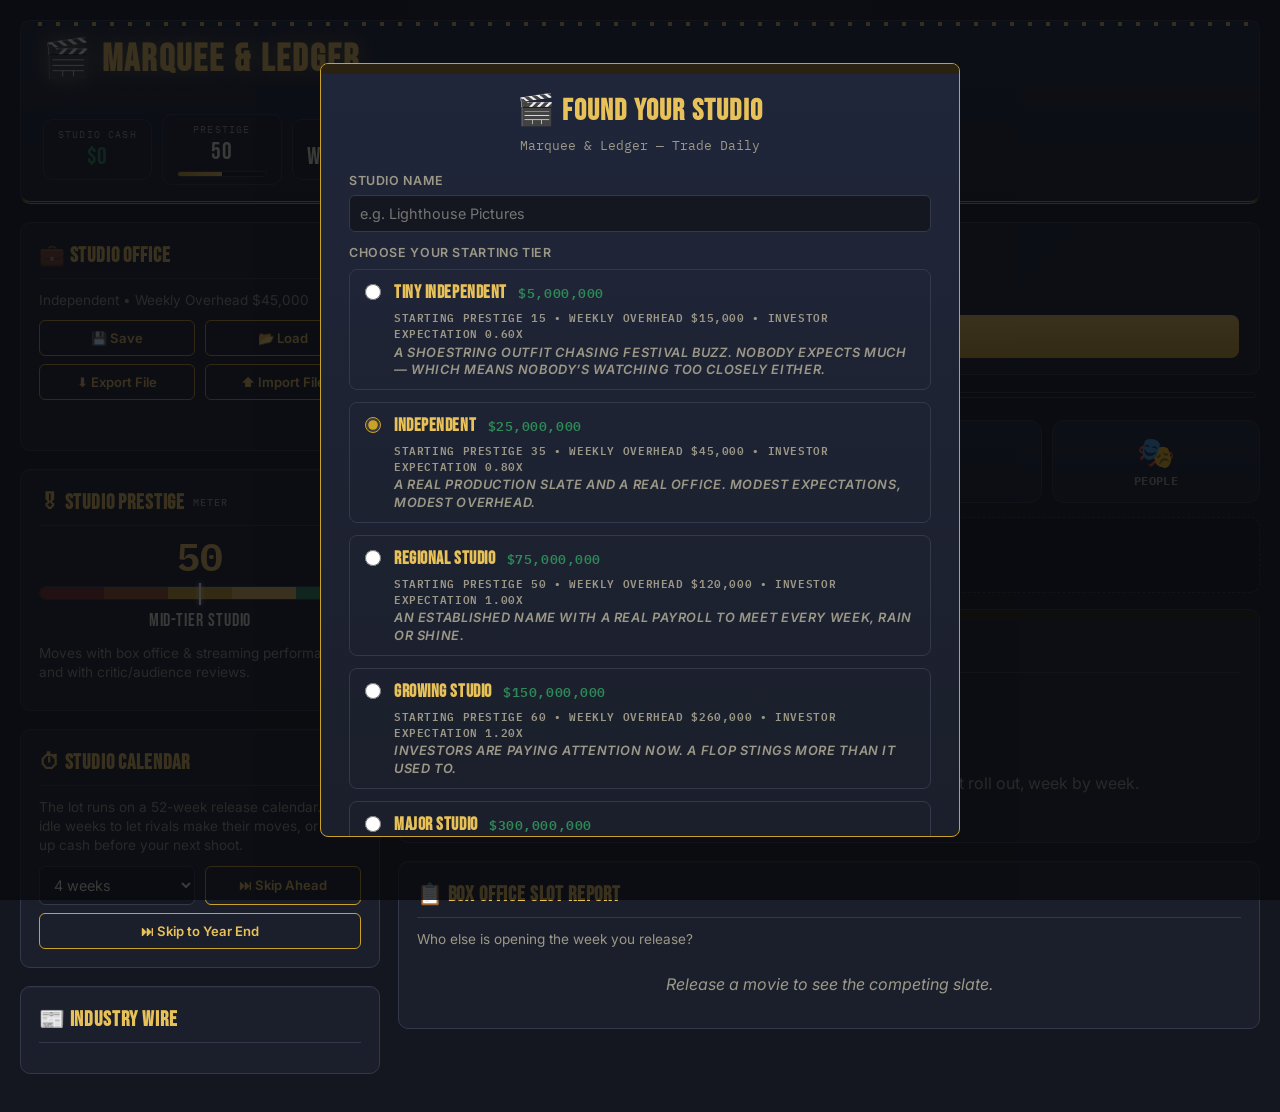
<file: marquee-and-ledger-modular/index.html>
<!DOCTYPE html>
<html lang="en">
<head>
<meta charset="UTF-8">
<meta name="viewport" content="width=device-width, initial-scale=1.0">
<title>Marquee &amp; Ledger — Hollywood Studio Tycoon</title>
<link rel="preconnect" href="https://fonts.googleapis.com">
<link href="https://fonts.googleapis.com/css2?family=Bebas+Neue&family=IBM+Plex+Mono:wght@400;500;600;700&family=Inter:wght@400;500;600;700&display=swap" rel="stylesheet">
<link rel="stylesheet" href="css/theme.css">

</head>
<body>
<div id="fatalErrorBanner" style="display:none; position:fixed; inset:0; z-index:9999; background:#14171F; color:#F3ECDA; font-family:Georgia,serif; padding:28px; box-sizing:border-box; overflow-y:auto;">
  <div style="max-width:520px; margin:40px auto; border:1px solid #C9A227; border-radius:8px; padding:24px;">
    <div style="font-size:1.4rem; font-weight:bold; color:#C9A227; margin-bottom:10px;">🎬 Something went wrong loading Marquee &amp; Ledger</div>
    <div style="margin-bottom:14px; line-height:1.5;">This page hit an error before it could finish loading. This is most likely to happen when opening the file directly inside another app's built-in preview (Notes, Drafts, Files, a chat app's viewer, and similar). Try one of these:</div>
    <ul style="line-height:1.6; margin:0 0 14px 20px; padding:0;">
      <li>Open the file directly in <strong>Safari</strong> or <strong>Chrome</strong> rather than an in-app preview.</li>
      <li>If you're viewing it from a share sheet or "Quick Look," use "Open in Safari" or "Open in Browser" if offered.</li>
      <li>Reload the page once — a one-time hiccup while other things on the page were loading is also possible.</li>
    </ul>
    <div style="font-size:0.82rem; color:#9a9484; border-top:1px dashed #4a4636; padding-top:10px; margin-top:10px;">Technical detail: <span id="fatalErrorDetail" style="font-family:'Courier New',monospace;"></span></div>
  </div>
</div>
<script>
  // Registered outside the main script so it stays active even if the game script below
  // fails partway through — the goal is that a startup error is never silent.
  (function(){
    var shown = false;
    function showFatalBanner(message){
      if(shown) return; // only show once — a wall of repeated banners helps nobody
      shown = true;
      var banner = document.getElementById('fatalErrorBanner');
      var detail = document.getElementById('fatalErrorDetail');
      if(detail) detail.textContent = message || '(no message available)';
      if(banner) banner.style.display = 'block';
    }
    window.addEventListener('error', function(e){
      showFatalBanner(e && e.message ? e.message : 'Unknown error');
    });
    window.addEventListener('unhandledrejection', function(e){
      showFatalBanner(e && e.reason ? String(e.reason) : 'Unknown promise rejection');
    });
    // If the studio creation screen hasn't appeared within a few seconds, something
    // silently failed even without throwing a catchable error — surface it anyway.
    window.setTimeout(function(){
      var tierList = document.getElementById('tierOptionsList');
      if(tierList && tierList.children.length === 0){
        showFatalBanner('Studio tier list never populated (no JS error was thrown, so this is likely a restricted feature in this viewer).');
      }
    }, 4000);
  })();
</script>
<div id="app">

  <!-- ===================== MASTHEAD ===================== -->
  <header class="masthead">
    <div class="brand">
      <h1>🎬 Marquee &amp; Ledger</h1>
      <div>
        <span class="eyebrow">Hollywood Studio Tycoon — Trade Daily</span><br>
        <input id="studioNameInput" type="text" maxlength="30" aria-label="Studio name">
      </div>
    </div>
    <div class="stat-row">
      <div class="stat-block">
        <span class="label">Studio Cash</span>
        <span class="value" id="cashDisplay">$0</span>
      </div>
      <div class="stat-block">
        <span class="label">Prestige</span>
        <span class="value" id="prestigeDisplay">50</span>
        <div class="prestige-bar-track"><div class="fill" id="prestigeBarFill" style="width:50%"></div></div>
      </div>
      <div class="stat-block">
        <span class="label">Calendar</span>
        <span class="value" id="weekYearDisplay">Week 1 • Year 1</span>
      </div>
      <div class="stat-block">
        <span class="label">Industry Rank</span>
        <span class="value" id="rankDisplay">#1 of 4</span>
      </div>
      <button id="helpBtn" title="How to play">❓ Help</button>
      <button id="themeToggleBtn" title="Switch between dark and light theme">🌙 Dark</button>
      <button id="resetBtn" title="Start a brand new studio">🔄 Reset</button>
    </div>
  </header>

  <div class="layout-grid">

    <!-- ===================== PERSISTENT LEFT SIDEBAR ===================== -->
    <aside class="col-left">

      <section class="panel" id="studioDataPanel">
        <h2>💼 Studio Office</h2>
        <p class="hint" id="studioTierLine">Independent • Weekly Overhead $45,000</p>
        <div class="two-col">
          <button class="btn-secondary" id="saveGameBtn">💾 Save</button>
          <button class="btn-secondary" id="loadGameBtn">📂 Load</button>
        </div>
        <div class="two-col" style="margin-top:8px;">
          <button class="btn-secondary" id="exportSaveBtn">⬇ Export File</button>
          <button class="btn-secondary" id="importSaveBtn">⬆ Import File</button>
        </div>
        <input type="file" id="importFileInput" accept="application/json" class="hidden">
        <p class="hint" id="saveStatusLine" style="margin-top:8px;min-height:14px;"></p>
      </section>

      <section class="panel" id="prestigePanel">
        <h2>🎖 Studio Prestige <span class="sub">Meter</span></h2>
        <div class="prestige-value-big" id="prestigeMeterValue">50</div>
        <div class="prestige-meter-track">
          <div class="tier-seg t1"></div>
          <div class="tier-seg t2"></div>
          <div class="tier-seg t3"></div>
          <div class="tier-seg t4"></div>
          <div class="tier-seg t5"></div>
          <div class="prestige-pointer" id="prestigeMeterPointer" style="left:50%"></div>
        </div>
        <div class="prestige-tier-label" id="prestigeTierLabel">Mid-Tier Studio</div>
        <p class="hint" style="margin-top:10px;">Moves with box office &amp; streaming performance, and with critic/audience reviews.</p>
        <ul class="prestige-history-list" id="prestigeHistoryList"></ul>
      </section>

      <section class="panel" id="timeControls">
        <h2>⏱ Studio Calendar</h2>
        <p class="hint">The lot runs on a 52-week release calendar. Skip idle weeks to let rivals make their moves, or save up cash before your next shoot.</p>
        <div class="two-col">
          <select id="skipWeeksSelect" aria-label="Weeks to skip">
            <option value="1">1 week</option>
            <option value="2">2 weeks</option>
            <option value="4" selected>4 weeks</option>
            <option value="8">8 weeks</option>
          </select>
          <button class="btn-secondary" id="skipWeeksBtn">⏭ Skip Ahead</button>
        </div>
        <button class="btn-secondary" id="skipYearBtn" style="width:100%;margin-top:8px;">⏭ Skip to Year End</button>
      </section>

      <section class="panel" id="newsPanel">
        <h2>📰 Industry Wire</h2>
        <ul id="newsFeedList"></ul>
      </section>

    </aside>

    <!-- ===================== TABBED MAIN AREA ===================== -->
    <main class="col-main">

      <section class="objective-card obj-idle" id="objectiveCard">
        <div class="objective-main">
          <span class="objective-icon" id="objectiveIcon">✏️</span>
          <div class="objective-text">
            <h2 id="objectiveTitle">Between Pictures</h2>
            <p id="objectiveContext">No script, no production.</p>
          </div>
        </div>
        <button class="btn-primary objective-btn" id="objectivePrimaryBtn" data-action="develop">🎬 Go to Development</button>
      </section>

      <div class="season-goal-row" id="seasonGoalRow">
        <span id="seasonGoalLabel">🎯 —</span>
        <div class="season-goal-track"><div class="season-goal-fill" id="seasonGoalFill" style="width:0%"></div></div>
      </div>

      <div class="outcome-summary hidden" id="outcomeSummary">
        <div class="outcome-summary-head">
          <strong>This Week</strong>
          <button type="button" id="outcomeSummaryCloseBtn" aria-label="Dismiss">✕</button>
        </div>
        <div id="outcomeSummaryBody"></div>
      </div>

      <nav class="destination-nav" id="destinationNav">
        <button class="dest-btn active" data-dest="productions"><span class="dest-icon">🎬</span><span class="dest-label">Productions</span></button>
        <button class="dest-btn" data-dest="studiohq"><span class="dest-icon">🏛</span><span class="dest-label">Studio HQ</span></button>
        <button class="dest-btn" data-dest="market"><span class="dest-icon">📈</span><span class="dest-label">Market</span></button>
        <button class="dest-btn" data-dest="people"><span class="dest-icon">🎭</span><span class="dest-label">People</span></button>
      </nav>

      <nav class="tab-nav" id="tabNav">
        <button class="tab-btn active" data-tab="dashboard" data-dest="productions"><span class="tab-icon">📊</span><span class="tab-label">Dashboard</span></button>
        <button class="tab-btn" data-tab="development" data-dest="productions"><span class="tab-icon">🎥</span><span class="tab-label">Development</span></button>
        <button class="tab-btn hidden" data-tab="finance" data-dest="studiohq"><span class="tab-icon">💰</span><span class="tab-label">Finance</span></button>
        <button class="tab-btn hidden" data-tab="research" data-dest="studiohq"><span class="tab-icon">📈</span><span class="tab-label">Research</span><span class="tab-lock" id="researchTabLock"></span></button>
        <button class="tab-btn hidden" data-tab="studio" data-dest="studiohq"><span class="tab-icon">🏛</span><span class="tab-label">Departments</span></button>
        <button class="tab-btn hidden" data-tab="marketing" data-dest="market"><span class="tab-icon">📣</span><span class="tab-label">Marketing</span></button>
        <button class="tab-btn hidden" data-tab="distribution" data-dest="market"><span class="tab-icon">📺</span><span class="tab-label">Distribution</span></button>
        <button class="tab-btn hidden" data-tab="international" data-dest="market"><span class="tab-icon">🌍</span><span class="tab-label">International</span><span class="tab-lock" id="internationalTabLock"></span></button>
        <button class="tab-btn hidden" data-tab="competitors" data-dest="market"><span class="tab-icon">🏢</span><span class="tab-label">Competitors</span></button>
        <button class="tab-btn hidden" data-tab="talent" data-dest="people"><span class="tab-icon">🎭</span><span class="tab-label">Talent</span></button>
        <button class="tab-btn hidden" data-tab="franchises" data-dest="people"><span class="tab-icon">🎞</span><span class="tab-label">Franchises</span></button>
        <button class="tab-btn hidden" data-tab="awards" data-dest="people"><span class="tab-icon">🏆</span><span class="tab-label">Awards</span></button>
        <button class="tab-btn hidden" data-tab="history" data-dest="people"><span class="tab-icon">📜</span><span class="tab-label">History</span></button>
      </nav>

      <!-- ---------- DASHBOARD ---------- -->
      <div class="tab-panel active" id="tab-dashboard">

        <section class="panel marquee-panel hidden" id="filmingPanel">
          <h2>🎥 Now Filming <span class="sub">Production Shoot</span></h2>
          <h3 id="filmingTitle"></h3>
          <p id="filmingMeta"></p>
          <div class="now-showing-stats">
            <div class="ns-stat"><span class="label">Week</span><span class="value" id="filmingWeekDisplay">0 / 0</span></div>
            <div class="ns-stat"><span class="label">Crew Morale</span><span class="value" id="filmingMoraleDisplay">70</span></div>
            <div class="ns-stat"><span class="label">Extra Spend</span><span class="value" id="filmingSpendDisplay">$0</span></div>
          </div>
          <button class="btn-secondary" id="filmingFastForwardBtn" style="margin-bottom:10px;">⏩ Skip to Wrap</button>
          <div class="table-scroll">
            <table>
              <thead><tr><th>Week</th><th>Update</th></tr></thead>
              <tbody id="filmingTickerBody"></tbody>
            </table>
          </div>
        </section>

        <section class="panel marquee-panel" id="tickerPanel">
          <h2>🎞 Now Showing <span class="sub">Box Office Ticker</span></h2>

          <div id="nowShowingPlaceholder">
            <span class="big-emoji">🎥</span>
            The screening room is dark. Green-light a picture to watch it roll out, week by week.
          </div>

          <div id="nowShowingContent" class="hidden">
            <h3 id="nowShowingTitle"></h3>
            <p id="nowShowingMeta"></p>
            <div class="now-showing-stats">
              <div class="ns-stat"><span class="label">Elapsed</span><span class="value" id="weeksElapsedDisplay">Week 0</span></div>
              <div class="ns-stat"><span class="label">Theaters</span><span class="value" id="theatersNowDisplay">0</span></div>
              <div class="ns-stat"><span class="label">Cumulative Gross</span><span class="value" id="cumulativeBig">$0</span></div>
              <div class="ns-stat"><span class="label">🍅 Tomatometer</span><span class="value review-critics" id="criticsScoreDisplay">—</span></div>
              <div class="ns-stat"><span class="label">🍿 Popcornmeter</span><span class="value review-audience" id="audienceScoreDisplay">—</span></div>
            </div>
            <div class="review-summary-block" id="reviewSummaryBlock">
              <span class="divergence-tag" id="divergenceTag"></span>
              <p class="review-quote" id="criticsBlurbText"></p>
              <p class="review-quote" id="audienceBlurbText"></p>
            </div>
            <button class="btn-secondary" id="fastForwardBtn" style="margin-bottom:10px;">⏩ Skip to Final Gross</button>
            <div class="table-scroll">
              <table>
                <thead><tr><th>Week</th><th>Theaters</th><th>Weekly Gross</th><th>Cumulative</th><th>Notes</th></tr></thead>
                <tbody id="tickerTableBody"></tbody>
              </table>
            </div>
          </div>
        </section>

        <section class="panel" id="slotReportPanel">
          <h2>📋 Box Office Slot Report</h2>
          <p class="hint">Who else is opening the week you release?</p>
          <div id="slotReportBody" class="empty">Release a movie to see the competing slate.</div>
        </section>
      </div>

      <!-- ---------- DEVELOPMENT ---------- -->
      <div class="tab-panel" id="tab-development">
        <section class="panel" id="scriptDevPanel">
          <h2>📝 Script Development</h2>
          <p class="hint">Write or paste a 50-500 word synopsis. Analysis looks at concepts and themes, not length — padding won't help. Optional: skip this and your picture uses neutral story stats, exactly like before.</p>
          <textarea id="synopsisInput" rows="6" placeholder="A washed-up bounty hunter takes one last job to track down the daughter she abandoned twenty years ago..." maxlength="3000" style="width:100%;background:var(--backdrop);border:1px solid var(--border);color:var(--ink);padding:9px 10px;border-radius:6px;font-family:var(--font-body);font-size:0.88rem;resize:vertical;"></textarea>
          <div class="range-row" style="margin-top:4px;"><span class="range-value" id="synopsisWordCount">0 words</span></div>
          <button class="btn-secondary" id="analyzeScriptBtn" style="width:100%;margin-top:8px;">🔍 Analyze Script</button>

          <div id="scriptReportBlock" class="hidden" style="margin-top:14px;">
            <h3 class="finance-subhead" style="margin-top:0;">Analysis Report</h3>
            <div id="scriptReportBody"></div>

            <h3 class="finance-subhead">Rewrites</h3>
            <p class="hint">Each option can be used once per script. Costs money and a week of development time.</p>
            <div id="rewriteOptionsList"></div>

            <button class="btn-secondary" id="clearScriptBtn" style="width:100%;margin-top:10px;">🗑 Discard Script</button>
          </div>
        </section>

        <section class="panel" id="preprodPanel">
          <h2>🎥 Green-Light a Picture</h2>
          <p class="hint">Assemble your production, set your budgets, and pick your release strategy. Fees rise and fall with each talent's track record.</p>

          <div class="wizard-steps" id="wizardSteps">
            <div class="wizard-step-dot" data-step="1"><span class="dot-num">1</span><span class="dot-label">Story</span></div>
            <div class="wizard-step-dot" data-step="2"><span class="dot-num">2</span><span class="dot-label">Team</span></div>
            <div class="wizard-step-dot" data-step="3"><span class="dot-num">3</span><span class="dot-label">Plan</span></div>
            <div class="wizard-step-dot" data-step="4"><span class="dot-num">4</span><span class="dot-label">Release</span></div>
            <div class="wizard-step-dot" data-step="5"><span class="dot-num">5</span><span class="dot-label">Review</span></div>
          </div>

          <div class="movie-card-preview">
            <div class="movie-poster" id="moviePoster"><span id="moviePosterTitle">UNTITLED<br>PICTURE</span></div>
            <div class="movie-card-info">
              <div class="movie-card-title" id="movieCardTitle">Untitled Picture</div>
              <div class="movie-card-meta" id="movieCardMeta">Action · PG-13</div>
              <div class="movie-card-cast" id="movieCardCast"></div>
              <div class="movie-card-risk-label" id="movieCardRiskLabel">BUDGET RISK · LOW</div>
              <div class="risk-gauge"><div class="risk-gauge-marker" id="riskMarker" style="left:4%;"></div></div>
              <div class="movie-card-qh" id="movieCardQH">Quality 0 · Hype 0</div>
              <div class="movie-card-rows" id="movieCardRows"></div>
            </div>
          </div>

          <div class="wizard-step-panel" data-step="1">
            <label for="movieTitleInput">Movie Title</label>
            <input type="text" id="movieTitleInput" placeholder="e.g. Midnight Horizon" maxlength="60">

            <label for="movieTaglineInput">Tagline</label>
            <input type="text" id="movieTaglineInput" placeholder="e.g. Some secrets never sleep." maxlength="80">

            <label for="genreSelect">Genre</label>
            <select id="genreSelect">
              <option value="Action">Action</option>
              <option value="Animation">Animation</option>
              <option value="Comedy">Comedy</option>
              <option value="Drama">Drama</option>
              <option value="Horror">Horror</option>
              <option value="Sci-Fi">Sci-Fi</option>
            </select>
            <div class="wizard-nav"><span></span><button type="button" class="btn-primary wizard-next-btn" data-goto="2">Next: Creative Team →</button></div>
          </div>

          <div class="wizard-step-panel" data-step="2">
            <label for="writerSelect">Writer</label>
            <select id="writerSelect"></select>

            <label for="directorSelect">Director</label>
            <select id="directorSelect"></select>

            <label for="producerSelect">Producer</label>
            <select id="producerSelect"></select>

            <label for="composerSelect">Composer</label>
            <select id="composerSelect"></select>

            <div class="two-col">
              <div>
                <label for="star1Select">Lead Star 1</label>
                <select id="star1Select"></select>
              </div>
              <div>
                <label for="star2Select">Lead Star 2</label>
                <select id="star2Select"></select>
              </div>
            </div>
            <div class="wizard-nav">
              <button type="button" class="btn-secondary wizard-back-btn" data-goto="1">← Back</button>
              <button type="button" class="btn-primary wizard-next-btn" data-goto="3">Next: Budget &amp; Plan →</button>
            </div>
          </div>

          <div class="wizard-step-panel" data-step="3">
            <label for="sfxRange">Special Effects Budget</label>
            <div class="range-row"><input type="range" id="sfxRange" min="0" max="60000000" step="250000" value="7800000"><span class="range-value" id="sfxValue"></span></div>

            <label for="marketingRange">Marketing Budget</label>
            <div class="range-row"><input type="range" id="marketingRange" min="0" max="60000000" step="250000" value="4200000"><span class="range-value" id="marketingValue"></span></div>

            <label for="theaterRange">Target Theater Count</label>
            <div class="range-row"><input type="range" id="theaterRange" min="100" max="4000" step="50" value="4000"><span class="range-value" id="theaterValue"></span></div>

            <h3 class="finance-subhead">Production Details</h3>
            <label for="runtimeRange">Runtime</label>
            <div class="range-row"><input type="range" id="runtimeRange" min="80" max="200" step="5" value="110"><span class="range-value" id="runtimeValueText">110 min</span></div>

            <div class="two-col">
              <div>
                <label for="ratingSelect">MPAA Rating</label>
                <select id="ratingSelect">
                  <option value="G">G</option>
                  <option value="PG">PG</option>
                  <option value="PG-13" selected>PG-13</option>
                  <option value="R">R</option>
                </select>
              </div>
              <div>
                <label for="demographicSelect">Target Demographic</label>
                <select id="demographicSelect">
                  <option value="Kids & Family">Kids &amp; Family</option>
                  <option value="Teens">Teens</option>
                  <option value="Young Adults">Young Adults</option>
                  <option value="Adults">Adults</option>
                  <option value="General Audience" selected>General Audience</option>
                </select>
              </div>
            </div>
            <p class="hint" id="propertyFitText"></p>

            <label for="festivalSelect">Festival Premiere</label>
            <select id="festivalSelect">
              <option value="none">No Festival Premiere</option>
              <option value="cascade">Cascade Film Festival — $80,000 submission</option>
              <option value="goldenreel">Golden Reel Festival — $120,000 submission</option>
              <option value="lakeside">Lakeside Independent Festival — $60,000 submission</option>
              <option value="autumn">Autumn International Festival — $150,000 submission</option>
            </select>
            <p class="hint" id="festivalDescText"></p>
            <div class="wizard-nav">
              <button type="button" class="btn-secondary wizard-back-btn" data-goto="2">← Back</button>
              <button type="button" class="btn-primary wizard-next-btn" data-goto="4">Next: Marketing &amp; Release →</button>
            </div>
          </div>

          <div class="wizard-step-panel" data-step="4">
            <label>Marketing Channels</label>
            <div class="checkbox-grid">
              <div class="checkbox-item"><input type="checkbox" id="chTrailers" checked><label for="chTrailers" style="margin:0;text-transform:none;font-weight:400;color:var(--ink);">Trailers</label></div>
              <div class="checkbox-item"><input type="checkbox" id="chBillboards"><label for="chBillboards" style="margin:0;text-transform:none;font-weight:400;color:var(--ink);">Billboards</label></div>
              <div class="checkbox-item"><input type="checkbox" id="chOnline" checked><label for="chOnline" style="margin:0;text-transform:none;font-weight:400;color:var(--ink);">Online Publicity</label></div>
              <div class="checkbox-item"><input type="checkbox" id="chTV"><label for="chTV" style="margin:0;text-transform:none;font-weight:400;color:var(--ink);">TV Spots</label></div>
            </div>

            <h3 class="finance-subhead">Release Strategy &amp; Calendar</h3>
            <label for="strategySelect">Release Strategy</label>
            <select id="strategySelect">
              <option value="wide">Wide Release</option>
              <option value="limited">Limited Release</option>
              <option value="platform">Platform Release</option>
              <option value="holiday">Holiday Release</option>
              <option value="summer">Summer Blockbuster</option>
              <option value="awardsSeason">Awards Season</option>
            </select>
            <p class="hint" id="strategyDescText"></p>

            <label for="scheduleRange">Schedule Release</label>
            <div class="range-row"><input type="range" id="scheduleRange" min="0" max="52" step="1" value="0"><span class="range-value" id="scheduleValueText">ASAP</span></div>
            <div id="calendarPreview"></div>
            <div class="wizard-nav">
              <button type="button" class="btn-secondary wizard-back-btn" data-goto="3">← Back</button>
              <button type="button" class="btn-primary wizard-next-btn" data-goto="5">Next: Executive Review →</button>
            </div>
          </div>

          <div class="wizard-step-panel" data-step="5">
            <h3 class="finance-subhead" style="margin-top:0;">Full Budget Breakdown</h3>
            <div id="budgetSummaryBody"></div>
            <div id="formWarning"></div>
            <div class="wizard-nav">
              <button type="button" class="btn-secondary wizard-back-btn" data-goto="4">← Back</button>
              <button class="btn-primary" id="releaseBtn">🎬 Proceed to Executive Review</button>
            </div>
          </div>
        </section>
      </div>

      <!-- ---------- FINANCE ---------- -->
      <div class="tab-panel" id="tab-finance">
        <section class="panel">
          <h2>💰 Finance Department</h2>
          <p class="hint">Self-funding is free but limited by cash on hand. Borrowing or bringing in outside money lets you swing bigger — every option has a cost.</p>

          <h3 class="finance-subhead">🏦 Bank Loan</h3>
          <p class="hint">Fixed weekly repayment over 52 weeks. Your prestige sets the rate: <strong id="loanRateDisplay">11%</strong> APR. Max loan right now: <strong id="loanMaxDisplay">$0</strong>.</p>
          <div class="range-row"><input type="range" id="loanAmountRange" min="0" max="10000000" step="250000" value="1000000"><span class="range-value" id="loanAmountValue">$1,000,000</span></div>
          <button class="btn-secondary" id="takeLoanBtn" style="width:100%;">Take Loan</button>
          <div id="activeLoansList" class="finance-deal-list"></div>

          <h3 class="finance-subhead">🤝 Private Investors</h3>
          <p class="hint">Upfront cash, no fixed payments — but they take a cut of every profitable release from here on. Current offer: <strong id="investorTermsDisplay">—</strong>.</p>
          <button class="btn-secondary" id="takeInvestorBtn" style="width:100%;">Accept Investor Deal</button>

          <h3 class="finance-subhead">🏛 Private Equity</h3>
          <p class="hint" id="equityGateHint">Unlocks at 40 Prestige and 2+ releases. Bigger checks, bigger cuts.</p>
          <button class="btn-secondary" id="takeEquityBtn" style="width:100%;" disabled>Accept Equity Deal</button>

          <div id="profitShareDealsList" class="finance-deal-list"></div>

          <h3 class="finance-subhead">📈 Go Public</h3>
          <p class="hint" id="ipoGateHint">Unlocks at 70 Prestige and 5+ releases. A massive one-time raise — but quarterly earnings calls begin, and badly missing targets triggers a shareholder revolt.</p>
          <button class="btn-primary" id="goPublicBtn" disabled>Go Public (IPO)</button>
          <div id="publicCompanyStatus" class="hidden">
            <p class="hint">📈 Public since Year <strong id="ipoYearDisplay"></strong> • Investor Confidence <strong id="investorConfidenceDisplay"></strong> • Shareholder Revolts <strong id="revoltCountDisplay"></strong></p>
          </div>
        </section>
      </div>

      <!-- ---------- MARKETING ---------- -->
      <div class="tab-panel" id="tab-marketing">
        <section class="panel">
          <h2>📣 Marketing Department</h2>
          <p class="hint">How Hype actually works: Marketing Budget and Star Power each drive about 40% of a picture's opening Hype score; your Tagline/Title's genre fit is worth the last 20%. Checking more Marketing Channels multiplies the final Hype by up to 1.1x — skip them all and you're capped at 0.7x.</p>
          <div id="marketingCurrentStats"></div>
        </section>
      </div>

      <!-- ---------- DISTRIBUTION ---------- -->
      <div class="tab-panel" id="tab-distribution">
        <section class="panel">
          <h2>📺 Distribution Ledger</h2>
          <p class="hint">Every streaming deal your studio has signed.</p>
          <div class="table-scroll">
            <table>
              <thead><tr><th>Title</th><th>Platform</th><th>Window</th><th>Streaming Revenue</th></tr></thead>
              <tbody id="distributionTableBody"></tbody>
            </table>
          </div>
        </section>
        <section class="panel">
          <h2>📼 Long-Term Revenue</h2>
          <p class="hint">Physical media, TV/airline/educational/library licensing, and franchise deals — every well-received picture earns a trickle for a while after release.</p>
          <div id="passiveIncomeBody"></div>
        </section>
      </div>

      <!-- ---------- COMPETITORS ---------- -->
      <div class="tab-panel" id="tab-competitors">
        <section class="panel" id="competitorsPanel">
          <h2>🏢 Rival Studios <span class="sub">Live</span></h2>
          <div class="table-scroll">
            <table>
              <thead><tr><th>Studio</th><th>Cash</th><th>Prestige</th><th>Films</th></tr></thead>
              <tbody id="competitorsTableBody"></tbody>
            </table>
          </div>
        </section>
        <section class="panel">
          <h2>🕵️ Industry Intelligence</h2>
          <p class="hint">What's actually working across the industry right now — use it when picking your next project.</p>
          <div id="industryReportBody"></div>
          <h3 class="finance-subhead">Studio Rumor Mill</h3>
          <p class="hint">Unconfirmed word on what each rival is developing next. Take it with a grain of salt.</p>
          <div id="studioRumorsBody" class="finance-deal-list"></div>
        </section>
      </div>

      <!-- ---------- INTERNATIONAL (locked) ---------- -->
      <div class="tab-panel" id="tab-international">
        <section class="panel locked-department">
          <h2>🌍 International Distribution</h2>
          <div class="locked-banner" id="internationalLockedBanner">🔒 Locked</div>
          <p class="hint">Unlocks at 40 Prestige. Once open, you'll localize, dub, and release your pictures across North America, Europe, Latin America, Japan, China, India, Australia, and the Middle East — each with its own costs, censorship risk, and genre appetite.</p>
        </section>
      </div>

      <!-- ---------- RESEARCH ---------- -->
      <div class="tab-panel" id="tab-research">
        <section class="panel" id="researchPanel">
          <h2>📈 Industry Research</h2>
          <div class="locked-banner" id="researchLockedBanner">🔒 Locked</div>
          <p class="hint" id="researchLockedHint">Unlocks after 3 releases. Once open, you'll get genre demand reports that shift year to year — a chance to get ahead of trends instead of just reacting to them.</p>
          <div id="researchContent" class="hidden">
            <p class="hint">Demand shifts every year. Saturation reflects how many similar pictures have released recently — a hot genre that's already crowded is a trap, not an opportunity.</p>
            <div class="table-scroll">
              <table>
                <thead><tr><th>Genre</th><th>Demand</th><th>Trend</th><th>Saturation</th><th>Read</th></tr></thead>
                <tbody id="genreDemandTableBody"></tbody>
              </table>
            </div>
            <h3 class="finance-subhead">Year in Review</h3>
            <p class="hint" id="yearInReviewText"></p>
          </div>
        </section>
      </div>

      <!-- ---------- HISTORY ---------- -->
      <div class="tab-panel" id="tab-history">
        <section class="panel" id="historyPanel">
          <h2>📊 Studio Filmography</h2>
          <div class="table-scroll">
            <table>
              <thead><tr><th></th><th>Title</th><th>Genre</th><th>Released</th><th>Quality</th><th>Critics</th><th>Audience</th><th>Reception</th><th>Budget</th><th>Revenue</th><th>Profit</th><th>Verdict</th><th></th></tr></thead>
              <tbody id="historyTableBody"></tbody>
            </table>
          </div>
        </section>
      </div>

      <!-- ---------- AWARDS ---------- -->
      <div class="tab-panel" id="tab-awards">
        <section class="panel">
          <h2>🏆 For Your Consideration</h2>
          <p class="hint" id="awardsCampaignGateHint">Unlocks when you win your first award. Spend on a campaign for one of this year's releases before the ceremony to nudge its odds.</p>
          <div id="awardsCampaignList" class="hidden"></div>
        </section>
        <section class="panel">
          <h2>🏆 Trophy Case</h2>
          <div class="table-scroll">
            <table>
              <thead><tr><th>Year</th><th>Category</th><th>Picture</th><th>Recipient</th></tr></thead>
              <tbody id="awardsHistoryTableBody"></tbody>
            </table>
          </div>
        </section>
      </div>

      <!-- ---------- STUDIO ---------- -->
      <div class="tab-panel" id="tab-studio">
        <section class="panel">
          <h2>🏛 Studio Departments</h2>
          <p class="hint">Departments unlock as your studio grows. Locked ones show what it takes to open their doors.</p>
          <div id="departmentsGrid" class="departments-grid"></div>
        </section>
        <section class="panel">
          <h2>📋 Studio Bio</h2>
          <div id="studioBioBody"></div>
        </section>
      </div>

      <!-- ---------- FRANCHISES ---------- -->
      <div class="tab-panel" id="tab-franchises">
        <section class="panel">
          <h2>🎞 Franchise-Eligible Properties</h2>
          <p class="hint">Any release with an ROI of 0.5 or better, or a Franchise Potential of 65 or higher from Script Development, can spawn a franchise. Franchise Value grows with each successful extension.</p>
          <div id="franchiseList"></div>
        </section>
      </div>

      <!-- ---------- TALENT ---------- -->
      <div class="tab-panel" id="tab-talent">
        <section class="panel">
          <h2>🎭 Talent Roster</h2>
          <p class="hint">Everyone you can hire, and how their career is going. Fees move with prestige, which moves with every picture they're credited on.</p>
          <div class="two-col" style="margin-bottom:12px;">
            <div>
              <label for="talentRoleFilter">Role</label>
              <select id="talentRoleFilter">
                <option value="all">All Roles</option>
                <option value="writer">Writers</option>
                <option value="director">Directors</option>
                <option value="producer">Producers</option>
                <option value="composer">Composers</option>
                <option value="star">Stars</option>
              </select>
            </div>
            <div>
              <label for="talentSortBy">Sort By</label>
              <select id="talentSortBy">
                <option value="prestige">Prestige (High to Low)</option>
                <option value="fee">Fee (High to Low)</option>
                <option value="name">Name (A–Z)</option>
                <option value="credits">Most Credits</option>
              </select>
            </div>
          </div>
          <div id="talentRosterList"></div>
        </section>
      </div>

    </main>
  </div>
</div>

<!-- ===================== STUDIO CREATION MODAL (shown on load, not dismissible) ===================== -->
<div class="modal-overlay" id="studioCreationModal">
  <div class="modal-box awards-modal" style="max-width:640px;">

    <div id="launchChoicePanel" class="hidden">
      <h3>🎬 Marquee &amp; Ledger</h3>
      <div class="awards-sub">Trade Daily — Welcome back to the lot</div>
      <p class="hint" style="text-align:center;margin:14px 0;">A studio was found on this device. Pick up where you left off, or start something new.</p>
      <button class="btn-primary" id="continueSavedGameBtn" style="width:100%;margin-bottom:10px;">▶ Continue Saved Studio</button>
      <button class="btn-secondary" id="showNewStudioFormBtn" style="width:100%;">🎬 Found a New Studio</button>
    </div>

    <div id="newStudioFormPanel">
      <h3>🎬 Found Your Studio</h3>
      <div class="awards-sub">Marquee &amp; Ledger — Trade Daily</div>
      <label for="newStudioNameInput" style="color:var(--ink-dim);">Studio Name</label>
      <input type="text" id="newStudioNameInput" placeholder="e.g. Lighthouse Pictures" maxlength="30">
      <label style="color:var(--ink-dim);">Choose Your Starting Tier</label>
      <div id="tierOptionsList"></div>
      <button class="btn-primary" id="foundStudioBtn">Found Studio</button>
      <button class="btn-secondary hidden" id="backToLaunchChoiceBtn" style="width:100%;margin-top:8px;">← Back</button>
    </div>

  </div>
</div>

<!-- ===================== GREENLIGHT REVIEW MODAL ===================== -->
<div class="modal-overlay hidden" id="greenlightModal">
  <div class="modal-box awards-modal" style="max-width:600px;">
    <h3>🟢 Executive Greenlight Review</h3>
    <div id="greenlightBody"></div>
    <div class="greenlight-actions">
      <button type="button" class="btn-primary" id="greenlightConfirmBtn">✅ Greenlight</button>
      <button type="button" class="btn-secondary" id="greenlightDelayBtn">🗓 Delay 4 Weeks</button>
      <button type="button" class="btn-secondary" id="greenlightRewriteBtn">✏️ Send Back for Rewrite</button>
      <button type="button" class="btn-secondary" id="greenlightReduceScopeBtn">📉 Reduce Scope</button>
      <button type="button" class="btn-secondary" id="greenlightIncreaseBudgetBtn">📈 Increase Budget</button>
      <button type="button" class="btn-secondary" id="greenlightCancelBtn">✖ Cancel</button>
    </div>
  </div>
</div>

<!-- ===================== POST-PRODUCTION MODAL ===================== -->
<div class="modal-overlay hidden" id="postProductionModal">
  <div class="modal-box awards-modal" style="max-width:600px;">
    <h3>🎞 Post-Production</h3>
    <p class="hint" id="postProductionIntro"></p>
    <div id="postProductionTierList"></div>
  </div>
</div>

<!-- ===================== PRODUCTION EVENT MODAL ===================== -->
<div class="modal-overlay hidden" id="eventModal">
  <div class="modal-box event-modal">
    <h3 id="eventTitle">⚡ Production Event</h3>
    <div id="eventBody"></div>
  </div>
</div>

<!-- ===================== TEST SCREENING MODAL ===================== -->
<div class="modal-overlay hidden" id="testScreeningModal">
  <div class="modal-box awards-modal" style="max-width:600px;">
    <h3>🎦 Test Screening Results</h3>
    <div class="awards-sub">A focus group previews your rough cut.</div>
    <div id="testScreeningScores"></div>
    <div id="testScreeningSuggestion" class="hint" style="text-align:center;margin:10px 0;"></div>
    <div id="testScreeningChoices"></div>
  </div>
</div>

<!-- ===================== INTERNATIONAL DISTRIBUTION MODAL ===================== -->
<div class="modal-overlay hidden" id="internationalModal">
  <div class="modal-box receipt-modal" style="max-width:640px;">
    <h3>🌍 International Distribution</h3>
    <div class="receipt-sub" id="internationalSummaryLine"></div>
    <div id="internationalMarketsList"></div>
    <p class="hint" id="intlTotalCostDisplay" style="font-weight:700;margin-top:10px;"></p>
    <button class="btn-primary" id="confirmInternationalBtn">Confirm International Release</button>
    <button class="btn-secondary" id="skipInternationalBtn" style="width:100%;margin-top:8px;">Skip — Domestic Only</button>
  </div>
</div>

<!-- ===================== STREAMING DISTRIBUTION MODAL ===================== -->
<div class="modal-overlay hidden" id="streamingModal">
  <div class="modal-box receipt-modal">
    <h3>📺 Post-Theatrical Distribution</h3>
    <div class="receipt-sub" id="streamingTheatricalSummary"></div>

    <label for="streamingPlatformSelect">Platform</label>
    <select id="streamingPlatformSelect">
      <option value="netflix">NetFlix — Flat Licensing Fee</option>
      <option value="prime">Prime Video — Per-View Royalty Engine</option>
      <option value="cultstream">CultStream — Niche Platform</option>
    </select>

    <label for="streamingWindowSelect">Release Window</label>
    <select id="streamingWindowSelect">
      <option value="immediate">Immediate (0-week delay) — +20% streaming cash, -50% prestige gain</option>
      <option value="delayed" selected>Delayed (4-week window) — standard payout &amp; prestige</option>
    </select>

    <p id="platformDescription" class="hint"></p>
    <span id="streamingPreviewAmount"></span>

    <button class="btn-primary" id="finalizeStreamingBtn">Finalize Distribution Deal</button>
  </div>
</div>

<!-- ===================== SUMMARY MODAL ===================== -->
<div class="modal-overlay hidden" id="summaryModal">
  <div class="modal-box receipt-modal">
    <h3 id="summaryTitle">Box Office Receipt</h3>
    <div class="receipt-sub">Final settlement — thank you for your business.</div>
    <div id="summaryBody"></div>
    <div class="modal-close-row">
      <button class="btn-close-modal" id="summaryCloseBtn">Back to the Lot</button>
    </div>
  </div>
</div>

<!-- ===================== HELP MODAL ===================== -->
<div class="modal-overlay hidden" id="helpModal">
  <div class="modal-box receipt-modal">
    <h3>❓ How to Play</h3>
    <div class="receipt-sub">Marquee &amp; Ledger — a quick tour of the lot.</div>
    <div class="help-body">

      <h4>The Core Loop</h4>
      <p>The card at the top of the screen always tells you what's happening right now, and gives you one button to act on it. Most weeks, that button just says <strong>Advance Week</strong> — nothing moves forward on its own anymore, so click it whenever you're ready to see what happens next. <strong>Skip Ahead</strong> and <strong>Skip to Year End</strong> in the sidebar do the same thing in bulk, for stretches where nothing needs your attention.</p>

      <h4>Making a Picture</h4>
      <p>Head to <strong>Productions → Development</strong>. Optionally write a synopsis and analyze it — a good script gives real stat bonuses, but it's never required. Then walk the five-step Greenlight wizard: Story, Team, Plan, Release, and a final Executive Review before anything's actually spent. The movie card on the left updates live as you build the picture, including a risk gauge for how much of your cash you're betting.</p>

      <h4>Random Events &amp; Decisions</h4>
      <p>Production throws real surprises: a pre-shoot crisis, on-set events during the shoot itself, a possible reshoot in post, and audience feedback at the test screening. Every choice shows its real cost and effect up front — one option is usually marked <strong>★ Recommended</strong>, but it's not always the cheapest, and it's not always right for your situation.</p>

      <h4>The Shoot &amp; Post-Production</h4>
      <p>Once greenlit, the picture goes into an actual week-by-week shoot on the Dashboard — click Advance Week (or Skip to Wrap) to move through it. Crew Morale moves with events and folds into the final Quality and Hype when the shoot wraps. After that, choose a Post-Production tier: cheap and fast, standard, or a real investment in polish — it's a genuine tradeoff, not just "always pick the expensive one."</p>

      <h4>Box Office</h4>
      <p>Opening weekend is driven by Hype, theater count, and Quality. After that, a film's legs depend on reviews — Certified Fresh slows the decline, Toxic Word of Mouth speeds it up. A handful of underdog pictures each game will genuinely build word-of-mouth momentum instead of fading, and a rare few become full Breakout Hits — watch for the badge.</p>

      <h4>Growing the Studio</h4>
      <p><strong>Studio HQ</strong> holds Finance (loans, investors, going public), Research (genre demand and market saturation, once you've released 3 pictures), and the Departments unlock grid. <strong>Market</strong> covers Marketing, Distribution, International (unlocks at 40 Prestige), and what your rivals are up to.</p>

      <h4>People</h4>
      <p>The Talent tab shows everyone you can hire and their track record with you — sort by prestige, fee, or credits. Franchises, Awards, and your full Filmography (with a "View Details" button per picture) round out the People destination.</p>

      <h4>Season Goals</h4>
      <p>Every game-year, you'll get one goal — a prestige target, a profit target, a release count, or beating a named rival's cash. It resolves automatically at year-end and a new one takes its place; there's no separate screen to manage it, just the progress bar under the objective card.</p>

    </div>
    <div class="modal-close-row">
      <button class="btn-close-modal" id="helpCloseBtn">Back to the Lot</button>
    </div>
  </div>
</div>

<!-- ===================== MOVIE DETAIL MODAL ===================== -->
<div class="modal-overlay hidden" id="movieDetailModal">
  <div class="modal-box receipt-modal">
    <h3>🎬 Complete History</h3>
    <div class="receipt-sub">Full production record.</div>
    <div id="movieDetailBody"></div>
    <div class="modal-close-row">
      <button class="btn-close-modal" id="movieDetailCloseBtn">Back to Filmography</button>
    </div>
  </div>
</div>

<!-- ===================== AWARDS MODAL ===================== -->
<div class="modal-overlay hidden" id="awardsModal">
  <div class="modal-box awards-modal">
    <h3>🏆 Annual Awards</h3>
    <div class="awards-sub" id="awardsYearLabel">Year 1 Wrap Party</div>
    <div id="awardsBody"></div>
    <div class="modal-close-row">
      <button class="btn-close-modal" id="awardsCloseBtn">Continue</button>
    </div>
  </div>
</div>

<script type="module" src="js/main.js"></script>

</body>
</html>
</file>
<file: css/theme.css>
:root{
    --backdrop:#14171f;
    --panel:#1b1f2b;
    --panel-alt:#20263a;
    --paper:#f3ecda;
    --paper-ink:#23262f;
    --gold:#c9a227;
    --gold-bright:#e8c158;
    --crimson:#b4423a;
    --emerald:#2e8b57;
    --ink:#ece7d6;
    --ink-dim:#9c9887;
    --border:#33384a;
    --radius:10px;
    --font-display:'Bebas Neue','Arial Narrow',sans-serif;
    --font-body:'Inter',system-ui,-apple-system,sans-serif;
    --font-mono:'IBM Plex Mono','Courier New',monospace;
    /* Solid badge/button fills — deliberately NOT theme-conditional. --gold/--emerald/
       --crimson above double as accent TEXT colors elsewhere, which need to invert
       between themes (light gold text on a dark panel, dark gold text on a light one).
       A badge like BLOCKBUSTER is a solid color chip, not text-on-page — it should look
       the same gold in either theme, and its paired text color was chosen once against
       these exact values. Reusing the adaptive variables here was the bug: light mode's
       intentionally-darkened --gold became too close in value to the fixed dark text
       sitting on top of it. Verified via computed WCAG contrast, not just visual check. */
    --fill-gold-1:#e8c158;
    --fill-gold-2:#c9a227;
    --fill-emerald:#34a065;
    --fill-crimson:#8f3226;
    --on-fill-dark:#241c04;
    --on-fill-emerald:#08160f;
    --on-fill-crimson:#fce6c9;
  }
  /* Light theme: same structure throughout the app, just re-themed. The gold accents
     get deeper/more saturated here — the dark theme's --gold-bright is a light warm
     gold that reads fine on a near-black panel but washes out badly on white. */
  html[data-theme="light"]{
    --backdrop:#f2ede0;
    --panel:#ffffff;
    --panel-alt:#faf6ea;
    --gold:#a6791b;
    --gold-bright:#8a6414;
    --crimson:#a13c2f;
    --emerald:#1f6b3f;
    --ink:#2b2820;
    --ink-dim:#79715a;
    --border:#ddd3b4;
  }
  html[data-theme="light"] body{
    background:
      radial-gradient(ellipse at top, #ffffff 0%, var(--backdrop) 65%),
      var(--backdrop);
  }
  html[data-theme="light"] .masthead .brand h1{ text-shadow:0 0 10px rgba(138,100,20,0.18); }
  /* Inactive nav labels fail WCAG AA at this size using the shared --ink-dim in light
     mode (measured ~3.9-4.3:1, need 4.5:1) — a dedicated darker shade here, rather than
     darkening --ink-dim globally, since that variable is also used for hints and labels
     elsewhere where the lighter tone is fine. */
  html[data-theme="light"] .tab-btn, html[data-theme="light"] .dest-btn{ color:#5c5642; }
  html[data-theme="light"] #resetBtn{ color:var(--crimson); }

  *{ box-sizing:border-box; }
  html,body{ margin:0; padding:0; }
  body{
    background:
      radial-gradient(ellipse at top, #1a1e2c 0%, var(--backdrop) 55%),
      var(--backdrop);
    color:var(--ink);
    font-family:var(--font-body);
    line-height:1.4;
    padding:20px;
  }

  a{ color:var(--gold-bright); }

  ::-webkit-scrollbar{ width:10px; height:10px; }
  ::-webkit-scrollbar-track{ background:var(--panel); }
  ::-webkit-scrollbar-thumb{ background:var(--border); border-radius:6px; }

  button, select, input{ font-family:inherit; }
  button:focus-visible, select:focus-visible, input:focus-visible, [tabindex]:focus-visible{
    outline:2px solid var(--gold-bright);
    outline-offset:2px;
  }

  #app{ max-width:1800px; margin:0; }

  /* ===================== MASTHEAD ===================== */
  .masthead{
    position:relative;
    background:linear-gradient(180deg, var(--panel-alt), var(--panel));
    border:1px solid var(--border);
    border-bottom:3px double var(--gold);
    border-radius:var(--radius);
    padding:20px 22px 16px 22px;
    margin-bottom:18px;
    display:flex;
    flex-wrap:wrap;
    align-items:center;
    justify-content:space-between;
    gap:14px;
    overflow:hidden;
  }
  .masthead::before{
    content:"";
    position:absolute;
    top:0; left:10px; right:10px; height:6px;
    background-image:radial-gradient(circle, var(--gold-bright) 0 2.2px, transparent 2.4px);
    background-size:18px 6px;
    background-repeat:repeat-x;
    animation:marqueeChase 0.9s linear infinite;
    opacity:0.9;
    pointer-events:none;
  }
  @keyframes marqueeChase{
    0%{ background-position:0 center; }
    100%{ background-position:36px center; }
  }
  .masthead .brand{ display:flex; align-items:baseline; gap:12px; flex-wrap:wrap; }
  .masthead .brand h1{
    font-family:var(--font-display);
    font-size:2.4rem;
    letter-spacing:0.06em;
    margin:0;
    color:var(--gold-bright);
    line-height:1;
    text-shadow:0 0 20px rgba(232,193,88,0.4);
  }
  .masthead .brand .eyebrow{
    font-family:var(--font-mono);
    font-size:0.68rem;
    letter-spacing:0.18em;
    text-transform:uppercase;
    color:var(--ink-dim);
  }
  #studioNameInput{
    background:transparent;
    border:none;
    border-bottom:1px dashed var(--border);
    color:var(--ink);
    font-family:var(--font-body);
    font-weight:600;
    font-size:0.95rem;
    padding:2px 2px;
    max-width:220px;
  }
  #studioNameInput:focus{ border-bottom-color:var(--gold-bright); }

  .stat-row{ display:flex; gap:10px; flex-wrap:wrap; align-items:center; }
  .stat-block{
    text-align:center; min-width:96px;
    background:var(--panel); border:1px solid var(--border); border-radius:10px;
    padding:8px 14px 7px;
  }
  .stat-block .label{
    font-family:var(--font-mono);
    font-size:0.6rem;
    letter-spacing:0.12em;
    text-transform:uppercase;
    color:var(--ink-dim);
    display:block;
  }
  .stat-block .value{
    font-family:var(--font-display);
    font-size:1.5rem;
    letter-spacing:0.02em;
    font-weight:400;
    color:var(--ink);
    line-height:1.25;
  }
  #cashDisplay{ color:var(--emerald); }
  .prestige-bar-track{
    width:90px; height:6px; background:var(--backdrop);
    border-radius:4px; overflow:hidden; margin:4px auto 0; border:1px solid var(--border);
  }
  .prestige-bar-track .fill{
    height:100%; background:linear-gradient(90deg, var(--gold), var(--gold-bright));
  }
  #resetBtn{
    background:transparent; border:1px solid var(--crimson); color:#d9635a;
    padding:8px 12px; border-radius:6px; cursor:pointer; font-size:0.78rem; font-weight:600;
  }
  #resetBtn:hover{ background:var(--fill-crimson); color:var(--on-fill-crimson); }
  #themeToggleBtn{
    background:transparent; border:1px solid var(--gold); color:var(--gold-bright);
    padding:8px 12px; border-radius:6px; cursor:pointer; font-size:0.78rem; font-weight:600;
  }
  #themeToggleBtn:hover{ background:var(--fill-gold-1); color:var(--on-fill-dark); }
  #helpBtn{
    background:transparent; border:1px solid var(--border); color:var(--ink-dim);
    padding:8px 12px; border-radius:6px; cursor:pointer; font-size:0.78rem; font-weight:600;
  }
  #helpBtn:hover{ background:var(--panel-alt); color:var(--ink); border-color:var(--gold); }

  .help-body{ max-height:60vh; overflow-y:auto; padding-right:14px; }
  .help-body h4{ color:#8a6414; font-family:var(--font-display); font-size:1.1rem; letter-spacing:0.02em; margin:16px 0 4px; }
  .help-body h4:first-child{ margin-top:4px; }
  .help-body p{ color:var(--paper-ink); font-size:0.86rem; line-height:1.5; margin:0 0 4px; }

  /* ===================== LAYOUT ===================== */
  .layout-grid{
    display:grid;
    grid-template-columns:360px 1fr;
    gap:18px;
    align-items:start;
  }
  @media (max-width:920px){
    .layout-grid{ grid-template-columns:1fr; }
  }
  .col-right{ display:none; }
  @media (min-width:1580px){
    .layout-grid{ grid-template-columns:360px 1fr 300px; }
    .col-right{ display:flex; flex-direction:column; gap:18px; }
  }

  .panel{
    background:var(--panel);
    border:1px solid var(--border);
    border-radius:var(--radius);
    padding:18px;
    margin-bottom:18px;
    box-shadow: inset 0 1px 0 rgba(255,255,255,0.03);
    position:relative;
  }
  .col-right .panel h2{ font-size:0.95rem; }
  .mini-row{ padding:8px 0; border-bottom:1px dashed var(--border); }
  .mini-row:last-child{ border-bottom:none; }
  .mini-row-top{ display:flex; justify-content:space-between; align-items:center; gap:6px; font-size:0.82rem; }
  .mini-row-top strong{ color:var(--ink); overflow:hidden; text-overflow:ellipsis; white-space:nowrap; }
  .mini-row-stats{ display:flex; justify-content:space-between; font-family:var(--font-mono); font-size:0.72rem; color:var(--ink-dim); margin-top:3px; }
  .mini-tag{ font-size:0.62rem; color:var(--gold-bright); white-space:nowrap; }

  /* ===================== BOX OFFICE BOARD ===================== */
  .bo-subhead{ margin:14px 0 6px; text-transform:uppercase; font-size:0.66rem; letter-spacing:0.08em; font-family:var(--font-mono); }
  .bo-empty{ margin:0; padding:6px 0; }
  .bo-your-card{
    border:1px solid var(--gold); border-radius:8px; padding:10px 12px;
    background:rgba(201,162,39,0.07);
  }
  .bo-your-top{ display:flex; justify-content:space-between; align-items:center; gap:6px; }
  .bo-your-top strong{ font-family:var(--font-display); letter-spacing:0.03em; font-size:1rem; color:var(--ink); overflow:hidden; text-overflow:ellipsis; white-space:nowrap; }
  .bo-your-stats{ display:flex; justify-content:space-between; font-family:var(--font-mono); font-size:0.74rem; color:var(--ink-dim); margin-top:6px; gap:6px; }
  .bo-your-stats .pos{ font-weight:700; }
  .bo-row{ padding:7px 0; border-bottom:1px dashed var(--border); }
  .bo-row:last-child{ border-bottom:none; }
  .bo-row-top{ display:flex; justify-content:space-between; align-items:center; gap:6px; font-size:0.8rem; }
  .bo-row-top strong{ color:var(--ink); overflow:hidden; text-overflow:ellipsis; white-space:nowrap; max-width:62%; }
  .bo-row-stats{ display:flex; justify-content:space-between; font-family:var(--font-mono); font-size:0.7rem; color:var(--ink-dim); margin-top:3px; }

  /* ===================== GENRE TRACKER ===================== */
  .genre-track-row{ padding:9px 0; border-bottom:1px dashed var(--border); }
  .genre-track-row:last-child{ border-bottom:none; }
  .genre-track-top{ display:flex; justify-content:space-between; align-items:center; gap:6px; margin-bottom:5px; }
  .genre-track-name{ font-family:var(--font-display); letter-spacing:0.03em; font-size:0.94rem; color:var(--ink); display:inline-flex; align-items:center; gap:6px; }
  .genre-track-name svg{ display:block; border-radius:5px; }
  .genre-track-top .divergence-tag{ font-size:0.6rem; padding:2px 8px; white-space:nowrap; }
  .genre-track-bar-wrap{ position:relative; height:8px; background:var(--panel-alt); border-radius:4px; border:1px solid var(--border); }
  .genre-track-bar{ height:100%; border-radius:4px; background:linear-gradient(90deg,var(--fill-gold-2),var(--fill-gold-1)); transition:width 0.3s ease; }
  .genre-track-sat-marker{ position:absolute; top:-3px; bottom:-3px; width:2px; background:var(--crimson); }
  .genre-track-meta{ display:flex; justify-content:space-between; font-family:var(--font-mono); font-size:0.68rem; color:var(--ink-dim); margin-top:4px; }

  .panel h2{
    font-family:var(--font-display);
    letter-spacing:0.04em;
    font-size:1.3rem;
    margin:0 0 12px 0;
    color:var(--gold-bright);
    display:flex;
    align-items:center;
    gap:8px;
    border-bottom:1px solid var(--border);
    padding-bottom:8px;
  }
  .panel h2 .sub{
    font-family:var(--font-mono);
    font-size:0.62rem;
    letter-spacing:0.1em;
    color:var(--ink-dim);
    text-transform:uppercase;
    font-weight:500;
  }
  .panel p.hint{ color:var(--ink-dim); font-size:0.85rem; margin:0 0 10px 0; }

  .disabled-panel{ opacity:0.5; pointer-events:none; }

  /* ===================== OBJECTIVE CARD ===================== */
  .objective-card{
    display:flex; align-items:center; justify-content:space-between; gap:16px; flex-wrap:wrap;
    background:linear-gradient(135deg, var(--panel-alt), var(--panel));
    border:1px solid var(--border); border-left:4px solid var(--gold);
    border-radius:var(--radius); padding:16px 20px; margin-bottom:12px;
  }
  .objective-main{ display:flex; align-items:center; gap:14px; }
  .objective-icon{ font-size:2rem; line-height:1; }
  .objective-text h2{ font-family:var(--font-display); font-size:1.3rem; letter-spacing:0.02em; color:var(--ink); margin:0 0 2px 0; border:none; padding:0; }
  .objective-text p{ color:var(--ink-dim); font-size:0.84rem; margin:0; max-width:52ch; }
  .objective-btn{ white-space:nowrap; min-width:0; flex-shrink:1; }
  .objective-btn:disabled{ opacity:0.4; cursor:not-allowed; }
  .objective-card.obj-filming{ border-left-color:#3f7a94; }
  .objective-card.obj-theaters{ border-left-color:var(--gold); }
  .objective-card.obj-recovering{ border-left-color:var(--crimson); }
  .objective-card.obj-developing{ border-left-color:var(--emerald); }
  .objective-card.obj-idle{ border-left-color:var(--border); }

  .season-goal-row{
    display:flex; align-items:center; gap:12px;
    font-size:0.78rem; color:var(--ink-dim); margin-bottom:16px; padding:0 4px;
  }
  .season-goal-row span:first-child{ white-space:nowrap; }
  .season-goal-track{ flex:1; height:6px; background:var(--backdrop); border:1px solid var(--border); border-radius:4px; overflow:hidden; }
  .season-goal-fill{ height:100%; background:var(--gold); transition:width 0.3s ease; }
  .challenge-row{ justify-content:space-between; margin-top:-8px; }
  .challenge-row #challengeLabel{ color:var(--ink); }
  .challenge-row #challengeMeta{ margin:0; }

  .outcome-summary{
    background:var(--panel); border:1px solid var(--gold); border-radius:var(--radius);
    padding:12px 16px; margin-bottom:16px;
  }
  .outcome-summary-head{ display:flex; justify-content:space-between; align-items:center; margin-bottom:8px; }
  .outcome-summary-head strong{ color:var(--gold-bright); font-family:var(--font-display); font-size:1.05rem; letter-spacing:0.02em; }
  #outcomeSummaryCloseBtn{ background:none; border:none; color:var(--ink-dim); cursor:pointer; font-size:0.9rem; padding:2px 6px; }
  #outcomeSummaryCloseBtn:hover{ color:var(--ink); }
  .outcome-line{ display:flex; justify-content:space-between; padding:3px 0; font-family:var(--font-mono); font-size:0.82rem; }
  .outcome-line span:first-child{ color:var(--ink-dim); }
  .outcome-news{ margin-top:6px; padding-top:6px; border-top:1px dashed var(--border); }
  .outcome-news p{ margin:3px 0; font-size:0.78rem; color:var(--ink); }

  /* Marquee lightbulb border, used on the "now showing" panel only */
  .marquee-panel::before{
    content:"";
    display:block;
    height:10px;
    margin:-18px -18px 14px -18px;
    border-radius:var(--radius) var(--radius) 0 0;
    background-image:radial-gradient(circle, var(--gold-bright) 0 3px, transparent 4px);
    background-size:22px 22px;
    background-position:6px 3px;
    background-color:#2a2110;
  }

  /* ===================== STUDIO PRESTIGE METER ===================== */
  .prestige-value-big{
    text-align:center; font-family:var(--font-mono); font-size:2.4rem; font-weight:700;
    color:var(--gold-bright); line-height:1;
  }
  .prestige-meter-track{
    position:relative; height:14px; border-radius:8px; overflow:visible;
    display:flex; border:1px solid var(--border); margin-top:10px;
  }
  .tier-seg{ flex:1; }
  .tier-seg:first-child{ border-radius:7px 0 0 7px; }
  .tier-seg:last-child{ border-radius:0 7px 7px 0; }
  .tier-seg.t1{ background:#7a2e28; }
  .tier-seg.t2{ background:#a1522b; }
  .tier-seg.t3{ background:var(--gold); }
  .tier-seg.t4{ background:var(--gold-bright); }
  .tier-seg.t5{ background:var(--emerald); }
  .prestige-pointer{
    position:absolute; top:-4px; width:2px; height:22px; background:#fff;
    box-shadow:0 0 5px rgba(255,255,255,0.9); transform:translateX(-1px);
    transition:left 0.4s ease;
  }
  .prestige-tier-label{
    text-align:center; font-family:var(--font-display); letter-spacing:0.05em;
    font-size:1.15rem; margin-top:8px; color:var(--ink);
  }
  .prestige-history-list{ list-style:none; padding:0 10px 0 0; margin:10px 0 0 0; max-height:150px; overflow-y:auto; }
  .prestige-history-list li{ display:flex; justify-content:space-between; gap:8px; font-size:0.78rem; padding:5px 0; border-bottom:1px dashed var(--border); }
  .prestige-history-list li span:first-child{ color:var(--ink-dim); overflow:hidden; text-overflow:ellipsis; white-space:nowrap; }

  /* ===================== FORM ELEMENTS ===================== */
  label{ display:block; font-size:0.78rem; font-weight:600; color:var(--ink-dim); margin:12px 0 5px 0; text-transform:uppercase; letter-spacing:0.05em; }
  label:first-of-type{ margin-top:0; }
  input[type=text], select{
    width:100%;
    background:var(--backdrop);
    border:1px solid var(--border);
    color:var(--ink);
    padding:9px 10px;
    border-radius:6px;
    font-size:0.9rem;
  }
  input[type=range]{ width:100%; accent-color:var(--gold); }
  .range-row{ display:flex; justify-content:space-between; align-items:baseline; }
  .range-value{ font-family:var(--font-mono); font-size:0.82rem; color:var(--gold-bright); }

  .two-col{ display:grid; grid-template-columns:1fr 1fr; gap:10px; }

  .checkbox-grid{ display:grid; grid-template-columns:1fr 1fr; gap:8px; margin-top:6px; }
  .checkbox-item{ display:flex; align-items:center; gap:7px; font-size:0.85rem; }
  .checkbox-item input{ accent-color:var(--gold); width:16px; height:16px; }

  #budgetSummaryBody{
    background:var(--backdrop);
    border:1px solid var(--border);
    border-radius:6px;
    padding:10px 12px;
    margin-top:10px;
    font-family:var(--font-mono);
    font-size:0.8rem;
  }
  .budget-line{ display:flex; justify-content:space-between; padding:3px 0; }
  .budget-line.total{ border-top:1px dashed var(--border); margin-top:4px; padding-top:6px; font-weight:700; color:var(--gold-bright); }
  .budget-line.remaining span:last-child{ font-weight:700; }

  #formWarning{ min-height:18px; color:var(--crimson); font-size:0.8rem; margin-top:8px; font-weight:600; }

  .btn-primary{
    width:100%;
    min-width:0;
    max-width:100%;
    margin-top:10px;
    background:linear-gradient(180deg, var(--fill-gold-1), var(--fill-gold-2));
    color:#241c04;
    border:none;
    padding:12px;
    border-radius:8px;
    font-weight:700;
    font-size:0.95rem;
    letter-spacing:0.03em;
    cursor:pointer;
    box-sizing:border-box;
  }
  .btn-primary:disabled{ background:var(--border); color:var(--ink-dim); cursor:not-allowed; }
  .btn-primary:not(:disabled):hover{ filter:brightness(1.08); }

  .btn-secondary{
    background:transparent;
    border:1px solid var(--gold);
    color:var(--gold-bright);
    padding:9px 12px;
    border-radius:6px;
    cursor:pointer;
    font-size:0.82rem;
    font-weight:600;
  }
  .btn-secondary:hover{ background:rgba(201,162,39,0.12); }
  .btn-secondary:disabled{ border-color:var(--border); color:var(--ink-dim); cursor:not-allowed; background:none; }

  /* ===================== TABLES ===================== */
  table{ width:100%; border-collapse:collapse; font-size:0.84rem; }
  th{
    text-align:left; font-family:var(--font-mono); font-size:0.66rem; letter-spacing:0.08em;
    text-transform:uppercase; color:var(--ink-dim); border-bottom:1px solid var(--border); padding:6px 8px;
    white-space:nowrap;
  }
  td{ padding:7px 8px; border-bottom:1px solid rgba(255,255,255,0.04); font-family:var(--font-mono); white-space:nowrap; }
  tbody tr:hover{ background:rgba(255,255,255,0.02); }
  td.empty, .empty{ color:var(--ink-dim); font-style:italic; font-family:var(--font-body); text-align:center; padding:14px; white-space:normal; }
  .pos{ color:var(--emerald); }
  .neg{ color:var(--crimson); }

  .table-scroll{ max-height:260px; overflow-y:auto; overflow-x:auto; border:1px solid var(--border); border-radius:6px; }
  .table-scroll table{ margin:0; }
  .table-scroll thead th{ position:sticky; top:0; background:var(--panel); }

  /* ===================== BADGES ===================== */
  .badge{ display:inline-block; padding:3px 9px; border-radius:20px; font-size:0.72rem; font-weight:700; font-family:var(--font-body); white-space:nowrap; }
  .badge-blockbuster{ background:var(--fill-gold-1); color:var(--on-fill-dark); }
  .badge-hit{ background:var(--fill-emerald); color:var(--on-fill-emerald); }
  .badge-even{ background:var(--border); color:var(--ink); }
  .badge-flop{ background:#7a4a1e; color:#fce6c9; }
  .badge-bomb{ background:var(--fill-crimson); color:var(--on-fill-crimson); }

  .talent-card{ border:1px solid var(--border); border-radius:8px; padding:12px 14px; margin-bottom:10px; background:var(--panel-alt); }
  .talent-card-head{ display:flex; justify-content:space-between; align-items:baseline; margin-bottom:6px; }
  .talent-card-head strong{ font-size:1.02rem; color:var(--ink); }
  .talent-role-tag{ font-family:var(--font-mono); font-size:0.68rem; letter-spacing:0.04em; color:var(--gold-bright); text-transform:uppercase; }
  .talent-stats-row{ display:flex; flex-wrap:wrap; gap:12px; font-family:var(--font-mono); font-size:0.76rem; color:var(--ink-dim); margin-bottom:6px; }
  .talent-awards{ font-size:0.78rem; color:var(--gold-bright); margin-bottom:6px; }
  .talent-deal-status{ font-size:0.78rem; color:var(--emerald); margin-top:8px; font-weight:600; }
  .talent-deal-btn{ display:block; width:100%; text-align:center; margin-top:8px; font-size:0.76rem; padding:7px 10px; }
  .talent-films{ display:flex; flex-wrap:wrap; gap:5px; align-items:center; }
  .talent-film-chip{ font-size:0.68rem; padding:2px 7px; border-radius:5px; font-weight:600; }

  .history-poster-thumb{ width:32px; height:44px; border-radius:4px; border:1px solid var(--border); position:relative; display:flex; align-items:center; justify-content:center; }
  .history-poster-thumb svg{ filter:drop-shadow(0 1px 2px rgba(0,0,0,0.5)); }

  .movie-detail-hero{ display:flex; gap:14px; align-items:flex-start; margin-bottom:16px; }
  .movie-detail-hero .movie-poster{ width:80px; min-width:80px; height:108px; }
  .event-log-entry{ border-left:2px solid var(--gold); padding:6px 0 6px 12px; margin-bottom:8px; }
  .event-log-phase{ font-family:var(--font-mono); font-size:0.62rem; letter-spacing:0.08em; text-transform:uppercase; color:#8a6414; }
  .event-log-title{ font-weight:700; font-size:0.86rem; color:var(--paper-ink); margin:2px 0; }
  .event-log-outcome{ font-size:0.8rem; color:#6b6552; }

  .review-tag{ display:inline-block; padding:2px 7px; border-radius:5px; font-size:0.68rem; font-weight:700; margin-left:5px; }
  .review-tag.fresh{ background:rgba(46,139,87,0.18); color:var(--emerald); }
  .review-tag.toxic{ background:rgba(180,66,58,0.18); color:var(--crimson); }
  .review-tag.breakout{ background:rgba(201,162,39,0.22); color:var(--gold-bright); animation:breakoutPulse 1.8s ease-in-out infinite; }
  @keyframes breakoutPulse{ 0%,100%{ opacity:1; } 50%{ opacity:0.65; } }

  /* ===================== SLOT REPORT / NEWS ===================== */
  .slot-item{ padding:8px 10px; border:1px solid var(--border); border-radius:6px; margin-bottom:8px; font-size:0.85rem; }
  .slot-item.clash{ border-color:var(--crimson); background:rgba(180,66,58,0.1); }
  .slot-item .tag{ font-family:var(--font-mono); font-size:0.68rem; color:var(--ink-dim); margin-left:6px; }
  .clash-tag{ display:block; color:var(--crimson); font-weight:700; font-size:0.72rem; margin-top:3px; }

  #newsFeedList{ list-style:none; margin:0; padding:0 10px 0 0; max-height:220px; overflow-y:auto; }
  #newsFeedList li{ padding:7px 4px; border-bottom:1px dashed var(--border); font-size:0.82rem; color:var(--ink-dim); }
  #newsFeedList li:first-child{ color:var(--ink); }

  /* ===================== NOW SHOWING ===================== */
  #nowShowingPlaceholder{ text-align:center; padding:30px 10px; color:var(--ink-dim); }
  #nowShowingPlaceholder .big-emoji{ font-size:2.2rem; display:block; margin-bottom:8px; }
  #nowShowingTitle{ font-family:var(--font-display); font-size:1.7rem; letter-spacing:0.03em; color:var(--gold-bright); margin:0; }
  #nowShowingMeta{ color:var(--ink-dim); font-size:0.85rem; margin:2px 0 12px 0; }

  .now-showing-stats{ display:flex; gap:20px; flex-wrap:wrap; margin-bottom:12px; }
  .ns-stat .label{ font-family:var(--font-mono); font-size:0.62rem; text-transform:uppercase; letter-spacing:0.1em; color:var(--ink-dim); display:block; }
  .ns-stat .value{ font-family:var(--font-mono); font-size:1.4rem; font-weight:700; color:var(--emerald); }
  .ns-stat .value.review-critics{ color:#8fd18f; }
  .ns-stat .value.review-audience{ color:#ffcf7d; }

  .review-summary-block{ margin:2px 0 14px 0; padding:10px 12px; background:rgba(255,255,255,0.03); border:1px solid var(--border); border-radius:8px; }
  .review-quote{ font-size:0.82rem; font-style:italic; margin:6px 0 0 0; color:var(--ink-dim); }
  .divergence-tag{ display:inline-block; padding:4px 10px; border-radius:20px; font-size:0.75rem; font-weight:700; }
  .divergence-tag.acclaimed{ background:var(--fill-gold-1); color:var(--on-fill-dark); }
  .divergence-tag.panned{ background:#b4423a; color:#fff0ee; }
  .divergence-tag.critical-darling{ background:#3f7a94; color:#eafaff; }
  .divergence-tag.crowd-pleaser{ background:#d98a2b; color:#2a1600; }
  .divergence-tag.mixed{ background:#9c9887; color:#1c1a14; }
  .receipt-modal .review-quote{ color:#6b6552; }

  /* ===================== MODALS ===================== */
  .modal-overlay{
    position:fixed; inset:0; background:rgba(8,9,14,0.78);
    display:flex; align-items:center; justify-content:center; padding:20px; z-index:50;
  }
  .modal-overlay.hidden{ display:none; }

  .modal-box{
    max-width:560px; width:100%; max-height:86vh; overflow-y:auto;
    -webkit-overflow-scrolling:touch;
    border-radius:8px; padding:26px 28px;
  }
  .receipt-modal{
    background:var(--paper); color:var(--paper-ink);
    font-family:var(--font-mono);
    box-shadow:0 20px 60px rgba(0,0,0,0.5);
    border-top:2px dashed #b8ad8c;
  }
  .receipt-modal h3{ font-family:var(--font-display); letter-spacing:0.05em; font-size:1.6rem; margin:0 0 4px 0; }
  .receipt-modal .receipt-sub{ font-size:0.78rem; color:#6b6552; margin-bottom:14px; }
  .receipt-line{ display:flex; justify-content:space-between; font-size:0.85rem; padding:4px 0; }
  .receipt-line.total{ border-top:1px dashed #b8ad8c; margin-top:6px; padding-top:8px; font-weight:700; font-size:0.95rem; }
  .receipt-line.total.profit span:last-child{ color:#1f6b3f; }
  .receipt-line.total.loss span:last-child{ color:#8c2b23; }
  .verdict-badge{ margin:14px 0; text-align:center; padding:8px; border-radius:6px; font-weight:700; letter-spacing:0.04em; }

  .reveal-hero{
    text-align:center; padding:18px 14px; margin:0 0 14px 0; border-radius:var(--radius);
    background:linear-gradient(180deg, var(--panel-alt), var(--panel)); border:1px solid var(--border);
  }
  .reveal-verdict-badge{
    display:inline-block; padding:8px 22px; border-radius:20px; font-weight:700; letter-spacing:0.05em;
    font-size:1.05rem; margin-bottom:10px; animation:revealPop 0.5s ease;
  }
  @keyframes revealPop{ 0%{ transform:scale(0.4); opacity:0; } 65%{ transform:scale(1.08); } 100%{ transform:scale(1); opacity:1; } }
  .reveal-title{ font-family:var(--font-display); font-size:1.5rem; color:var(--ink); margin:4px 0; letter-spacing:0.02em; }
  .reveal-cause{ color:var(--ink-dim); font-size:0.85rem; margin:0 0 14px 0; font-style:italic; }
  .reveal-movement-row{ display:flex; justify-content:space-around; flex-wrap:wrap; gap:10px; border-top:1px dashed var(--border); padding-top:12px; }
  .reveal-movement{ display:flex; flex-direction:column; gap:2px; min-width:120px; }
  .rm-label{ font-family:var(--font-mono); font-size:0.62rem; letter-spacing:0.1em; text-transform:uppercase; color:var(--ink-dim); }
  .rm-value{ font-family:var(--font-mono); font-size:1rem; font-weight:700; color:var(--ink); }
  .rm-delta{ font-size:0.78rem; font-weight:600; }
  .rm-delta.pos{ color:var(--emerald); }
  .rm-delta.neg{ color:var(--crimson); }
  .breakout-banner{
    margin:0 0 14px 0; text-align:center; padding:12px; border-radius:6px; font-weight:700; letter-spacing:0.02em;
    background:linear-gradient(135deg, #fff6da, #f3d98a); color:#4a3a06;
    border:1px solid #c9a227; font-family:var(--font-display); font-size:1.05rem;
  }
  .breakout-banner .breakout-sub{ display:block; font-family:var(--font-body); font-weight:400; font-size:0.78rem; margin-top:5px; letter-spacing:normal; }
  .receipt-modal h4{ font-family:var(--font-body); font-size:0.85rem; text-transform:uppercase; letter-spacing:0.06em; margin:16px 0 8px 0; color:#4a4636; }
  .prestige-row{ display:flex; justify-content:space-between; font-size:0.83rem; padding:3px 0; }
  .prestige-row-breakdown{ font-size:0.7rem; color:#7a725c; margin:-2px 0 4px 0; font-family:var(--font-body); }
  .studio-prestige-note{ font-family:var(--font-body); font-size:0.82rem; margin-top:12px; color:#4a4636; }
  .review-line{ display:flex; justify-content:space-between; font-size:0.85rem; padding:4px 0; align-items:center; }

  .receipt-modal label{ color:#4a4636; margin-top:12px; }
  .receipt-modal select{ background:#fffdf6; border:1px solid #b8ad8c; color:var(--paper-ink); font-family:var(--font-body); }
  .receipt-modal .hint{ color:#6b6552; font-family:var(--font-body); }
  #platformDescription{ font-size:0.8rem; color:#4a4636; font-family:var(--font-body); margin:6px 0 10px 0; min-height:34px; }
  #streamingPreviewAmount{ font-weight:700; font-size:0.95rem; color:#1f6b3f; margin-bottom:14px; display:block; }

  .greenlight-line{ display:flex; justify-content:space-between; padding:5px 0; border-bottom:1px dashed var(--border); font-size:0.85rem; }
  .greenlight-line span:first-child{ color:var(--ink-dim); }
  .greenlight-line span:last-child{ font-weight:600; color:var(--ink); font-family:var(--font-mono); }
  .greenlight-line.total span:last-child{ color:var(--gold-bright); font-size:1rem; }
  .greenlight-risk{ margin:12px 0; padding:10px 12px; border-radius:6px; font-weight:700; text-align:center; letter-spacing:0.03em; }
  .greenlight-risk.risk-low{ background:rgba(46,139,87,0.18); color:var(--emerald); }
  .greenlight-risk.risk-moderate{ background:rgba(201,162,39,0.18); color:var(--gold-bright); }
  .greenlight-risk.risk-high{ background:rgba(180,66,58,0.18); color:var(--crimson); }
  .greenlight-actions{ display:grid; grid-template-columns:1fr 1fr; gap:8px; margin-top:16px; }

  /* ===================== GREENLIGHT WIZARD ===================== */
  .wizard-steps{ display:flex; justify-content:space-between; margin-bottom:18px; position:relative; }
  .wizard-steps::before{
    content:""; position:absolute; top:14px; left:6%; right:6%; height:1px; background:var(--border); z-index:0;
  }
  .wizard-step-dot{ display:flex; flex-direction:column; align-items:center; gap:5px; position:relative; z-index:1; flex:1; }
  .wizard-step-dot .dot-num{
    width:28px; height:28px; border-radius:50%; display:flex; align-items:center; justify-content:center;
    background:var(--panel); border:1px solid var(--border); color:var(--ink-dim);
    font-family:var(--font-mono); font-size:0.8rem; font-weight:700;
  }
  .wizard-step-dot .dot-label{ font-size:0.62rem; letter-spacing:0.06em; text-transform:uppercase; color:var(--ink-dim); font-family:var(--font-mono); }
  .wizard-step-dot.active .dot-num{ background:var(--fill-gold-1); border-color:var(--fill-gold-1); color:var(--on-fill-dark); }
  .wizard-step-dot.active .dot-label{ color:var(--gold-bright); }
  .wizard-step-dot.done .dot-num{ background:var(--panel-alt); border-color:var(--emerald); color:var(--emerald); }

  .wizard-step-panel{ display:none; }
  .wizard-step-panel.active{ display:block; }
  .wizard-nav{ display:flex; justify-content:space-between; align-items:center; margin-top:16px; gap:10px; }
  .wizard-nav button{ flex:0 0 auto; width:auto; max-width:60%; margin-top:0; }
  .wizard-nav .btn-primary{ margin-left:auto; }

  .movie-card-preview{
    display:flex; gap:14px; background:var(--panel-alt); border:1px solid var(--border);
    border-radius:var(--radius); padding:14px; margin-bottom:18px;
  }
  .movie-poster{
    width:96px; min-width:96px; height:128px; border-radius:6px; border:1px solid var(--gold);
    display:flex; align-items:center; justify-content:center; text-align:center; padding:8px;
    position:relative; overflow:visible;
  }
  .movie-poster span{ font-family:var(--font-display); font-size:0.95rem; letter-spacing:0.03em; color:var(--gold-bright); line-height:1.2; }
  .poster-genre-badge{
    position:absolute; top:-8px; left:-8px; transform:rotate(-8deg);
    filter:drop-shadow(0 2px 4px rgba(0,0,0,0.5)); line-height:0;
  }
  .poster-genre-badge svg{ border-radius:8px; }
  .movie-card-info{ flex:1; min-width:0; }
  .movie-card-title{ font-family:var(--font-display); font-size:1.15rem; letter-spacing:0.02em; color:var(--ink); }
  .movie-card-meta{ font-size:0.76rem; color:var(--ink-dim); margin-bottom:8px; }
  .movie-card-cast{ display:flex; gap:6px; margin-bottom:10px; }
  .cast-avatar{
    width:26px; height:26px; border-radius:50%; background:var(--backdrop); border:1px solid var(--border);
    display:flex; align-items:center; justify-content:center; font-size:0.6rem; font-weight:700; color:var(--ink-dim);
    font-family:var(--font-mono); position:relative;
  }
  .cast-avatar.specialist{ border-color:var(--gold); color:var(--gold-bright); }
  .specialist-star{ position:absolute; top:-6px; right:-4px; font-size:0.6rem; color:var(--gold-bright); }
  .movie-card-risk-label{ font-size:0.66rem; letter-spacing:0.08em; font-weight:700; margin-bottom:4px; }
  .movie-card-risk-label.risk-low{ color:var(--emerald); }
  .movie-card-risk-label.risk-moderate{ color:var(--gold-bright); }
  .movie-card-risk-label.risk-high{ color:var(--crimson); }
  .risk-gauge{
    position:relative; height:6px; border-radius:4px; margin-bottom:8px;
    background:linear-gradient(90deg, var(--emerald), var(--gold-bright), var(--crimson));
  }
  .risk-gauge-marker{
    position:absolute; top:-3px; width:2px; height:12px; background:var(--ink); border-radius:1px;
    transform:translateX(-1px);
  }
  .movie-card-qh{ font-family:var(--font-mono); font-size:0.8rem; color:var(--ink); margin-bottom:8px; }
  .movie-card-row{ display:flex; justify-content:space-between; font-size:0.76rem; padding:3px 0; border-top:1px dashed var(--border); }
  .movie-card-row span:first-child{ color:var(--ink-dim); }
  .movie-card-row span:last-child{ font-family:var(--font-mono); color:var(--ink); }
  .greenlight-actions .btn-primary{ grid-column:1 / -1; }

  .awards-modal{
    background:linear-gradient(180deg, var(--panel-alt), var(--panel));
    color:var(--ink); border:1px solid var(--gold);
  }
  .awards-modal::before{
    content:"";
    display:block; height:10px; margin:-26px -28px 16px -28px;
    background-image:radial-gradient(circle, var(--gold-bright) 0 3px, transparent 4px);
    background-size:22px 22px; background-position:6px 3px; background-color:#2a2110;
  }
  .awards-modal h3{ font-family:var(--font-display); font-size:1.9rem; color:var(--gold-bright); margin:0 0 4px 0; letter-spacing:0.04em; text-align:center; }
  .awards-modal .awards-sub{ text-align:center; color:var(--ink-dim); font-size:0.8rem; margin-bottom:18px; font-family:var(--font-mono); }
  .award-row{ text-align:center; padding:14px 10px; border-bottom:1px dashed var(--border); position:relative; }
  .award-row:last-child{ border-bottom:none; }
  .award-label{ font-family:var(--font-mono); font-size:0.72rem; letter-spacing:0.1em; text-transform:uppercase; color:var(--ink-dim); }
  .award-winner{ font-family:var(--font-display); font-size:1.6rem; color:var(--gold-bright); letter-spacing:0.03em; margin:2px 0; }
  .award-sub{ font-size:0.82rem; color:var(--ink-dim); }
  .award-row-win{ background:linear-gradient(180deg, rgba(232,193,88,0.12), transparent); border-radius:8px; }
  .award-win-flag{
    display:inline-block; background:var(--fill-gold-1); color:var(--on-fill-dark); font-size:0.66rem; font-weight:700;
    letter-spacing:0.06em; padding:3px 10px; border-radius:10px; margin-bottom:4px; animation:revealPop 0.5s ease;
  }

  /* Studio Creation tier cards */
  #tierOptionsList{ margin:8px 0 16px 0; }
  .tier-card{ display:flex; gap:10px; align-items:flex-start; padding:10px; border:1px solid var(--border); border-radius:8px; margin-bottom:8px; cursor:pointer; }
  .tier-card:hover{ border-color:var(--gold); }
  .tier-card input[type=radio]{ margin-top:4px; accent-color:var(--gold); width:16px; height:16px; flex-shrink:0; }
  .tier-card-title{ font-family:var(--font-display); font-size:1.15rem; letter-spacing:0.03em; color:var(--gold-bright); }
  .tier-card-cash{ font-family:var(--font-mono); font-size:0.82rem; color:var(--emerald); margin-left:8px; }
  .tier-card-stats{ font-family:var(--font-mono); font-size:0.7rem; color:var(--ink-dim); margin:3px 0; }
  .tier-card-blurb{ font-size:0.8rem; color:var(--ink-dim); font-style:italic; margin-top:3px; }

  /* Studio Creation logo picker */
  .logo-options-grid{ display:grid; grid-template-columns:repeat(4, 1fr); gap:8px; margin:8px 0 16px 0; }
  .logo-card{ cursor:pointer; }
  .logo-card input[type=radio]{ display:none; }
  .logo-card-body{
    display:flex; flex-direction:column; align-items:center; gap:4px; padding:8px 4px;
    border:1px solid var(--border); border-radius:8px; text-align:center;
  }
  .logo-card:hover .logo-card-body{ border-color:var(--gold); }
  .logo-card input[type=radio]:checked + .logo-card-body{ border-color:var(--gold); background:var(--panel-alt); box-shadow:0 0 0 1px var(--gold) inset; }
  .logo-card-label{ font-size:0.68rem; color:var(--ink-dim); }

  /* Masthead logo */
  .studio-logo-display{ line-height:0; flex-shrink:0; }
  .studio-logo-display svg{ display:block; }

  /* Tabbed main area */
  .destination-nav{ display:grid; grid-template-columns:repeat(4, 1fr); gap:10px; margin-bottom:14px; }
  .dest-btn{
    display:flex; flex-direction:column; align-items:center; justify-content:center; gap:5px;
    background:linear-gradient(180deg, var(--panel-alt), var(--panel));
    border:1px solid var(--border); color:var(--ink-dim);
    padding:16px 8px 14px; border-radius:12px; cursor:pointer;
    font-family:var(--font-body); transition:transform 0.08s ease, border-color 0.15s ease;
  }
  .dest-icon{ font-size:1.9rem; line-height:1; }
  .dest-label{ font-size:0.74rem; font-weight:700; letter-spacing:0.03em; text-transform:uppercase; font-family:var(--font-mono); }
  .dest-btn:hover{ color:var(--ink); border-color:var(--gold); transform:translateY(-1px); }
  .dest-btn.active{
    background:linear-gradient(180deg, rgba(232,193,88,0.2), var(--panel-alt));
    color:var(--gold-bright); border-color:var(--gold);
    box-shadow:0 0 0 1px rgba(201,162,39,0.3) inset;
  }

  .tab-nav{
    display:grid; grid-template-columns:repeat(auto-fill, minmax(84px, 1fr)); gap:7px; margin-bottom:16px;
    padding:10px 10px 2px; background:rgba(0,0,0,0.12); border-radius:10px; border:1px dashed var(--border);
  }
  .tab-btn{
    display:flex; flex-direction:column; align-items:center; justify-content:center; gap:4px; position:relative;
    background:linear-gradient(180deg, var(--panel-alt), var(--panel));
    border:1px solid var(--border); color:var(--ink-dim);
    padding:10px 6px 8px; border-radius:9px; cursor:pointer;
    font-family:var(--font-body); transition:transform 0.08s ease, border-color 0.15s ease;
  }
  .tab-icon{ font-size:1.3rem; line-height:1; }
  .tab-label{ font-size:0.62rem; font-weight:600; letter-spacing:0.02em; text-transform:uppercase; font-family:var(--font-mono); }
  .tab-btn:hover{ color:var(--ink); border-color:var(--gold); transform:translateY(-1px); }
  .tab-btn.active{
    background:linear-gradient(180deg, rgba(232,193,88,0.16), var(--panel-alt));
    color:var(--gold-bright); border-color:var(--gold);
    box-shadow:0 0 0 1px rgba(201,162,39,0.25) inset;
  }
  .tab-lock{ position:absolute; top:-6px; right:-4px; font-size:0.72rem; filter:drop-shadow(0 1px 2px rgba(0,0,0,0.6)); }
  .tab-panel{ display:none; }
  .tab-panel.active{ display:block; }

  /* Finance department */
  .finance-subhead{ font-family:var(--font-display); font-size:1.1rem; letter-spacing:0.03em; color:var(--gold-bright); margin:18px 0 4px 0; border-top:1px solid var(--border); padding-top:14px; }
  .finance-subhead:first-of-type{ border-top:none; padding-top:0; margin-top:6px; }
  .finance-deal-list{ margin-top:8px; }
  .deal-row{ display:flex; justify-content:space-between; font-size:0.8rem; font-family:var(--font-mono); padding:6px 8px; background:var(--backdrop); border:1px solid var(--border); border-radius:6px; margin-bottom:6px; }

  /* Locked department placeholders */
  .locked-department{ text-align:center; }
  .locked-banner{ display:inline-block; padding:6px 16px; border-radius:20px; background:var(--border); color:var(--ink); font-weight:700; font-size:0.85rem; margin:10px 0; }
  .locked-banner.unlocked{ background:var(--fill-emerald); color:var(--on-fill-emerald); }

  /* Studio departments grid */
  .departments-grid{ display:grid; grid-template-columns:repeat(auto-fill, minmax(150px,1fr)); gap:12px; margin-top:10px; }
  .dept-card{ border:1px solid var(--border); border-radius:8px; padding:12px; text-align:center; }
  .dept-card.locked{ opacity:0.55; }
  .dept-card-icon{ font-size:1.6rem; }
  .dept-card-name{ font-family:var(--font-display); font-size:1rem; letter-spacing:0.03em; color:var(--gold-bright); margin:4px 0 2px 0; }
  .dept-card-desc{ font-size:0.72rem; color:var(--ink-dim); min-height:32px; }
  .dept-card-status{ margin-top:6px; font-size:0.7rem; font-weight:700; color:var(--ink-dim); }
  .dept-card-status.open{ color:var(--emerald); }

  /* ===== Legal Department ===== */
  .legal-inhouse-row{
    display:flex; justify-content:space-between; align-items:center; gap:12px;
    background:var(--panel-alt); border:1px solid var(--border); border-radius:8px;
    padding:10px 14px; margin:14px 0;
  }
  .legal-inhouse-title{ font-weight:700; font-size:0.85rem; color:var(--ink); }
  .legal-inhouse-sub{ font-size:0.72rem; color:var(--ink-dim); margin-top:2px; }
  .legal-inhouse-status{ font-size:0.7rem; font-weight:700; color:var(--emerald); white-space:nowrap; }
  .legal-risk-block{ margin-bottom:18px; }
  .legal-risk-top{ display:flex; justify-content:space-between; font-size:0.78rem; color:var(--ink-dim); margin-bottom:4px; }
  .legal-risk-top span:last-child{ font-weight:700; }
  .legal-risk-top .risk-minimal{ color:var(--emerald); }
  .legal-risk-top .risk-low{ color:var(--emerald); }
  .legal-risk-top .risk-moderate{ color:#d98a2b; }
  .legal-risk-top .risk-severe{ color:var(--crimson); }
  .legal-risk-bar-wrap{ height:8px; background:var(--panel-alt); border-radius:4px; overflow:hidden; }
  .legal-risk-bar{ height:100%; background:linear-gradient(90deg, var(--emerald), #d98a2b, var(--crimson)); transition:width 0.3s; }
  .legal-risk-hint{ font-size:0.7rem; color:var(--ink-dim); margin-top:4px; }
  .legal-case-log-title{ font-weight:700; font-size:0.85rem; color:var(--ink); margin-bottom:6px; }
  .legal-log-row{
    display:flex; justify-content:space-between; gap:10px; font-size:0.75rem;
    background:var(--panel-alt); border-radius:5px; padding:7px 10px; margin-bottom:6px;
  }
  .legal-log-row .pos{ color:var(--emerald); font-weight:700; }
  .legal-log-row .neg{ color:var(--crimson); font-weight:700; }

  /* Event modal reuses the awards-modal control-room look, with a crimson accent to signal risk */
  .event-modal{
    background:linear-gradient(180deg, var(--panel-alt), var(--panel));
    color:var(--ink); border:1px solid var(--crimson);
  }
  .event-modal::before{
    content:"";
    display:block; height:10px; margin:-26px -28px 16px -28px;
    background-image:radial-gradient(circle, var(--crimson) 0 3px, transparent 4px);
    background-size:22px 22px; background-position:6px 3px; background-color:#2a1210;
  }
  .event-modal h3{
    font-family:var(--font-mono); font-size:0.72rem; letter-spacing:0.12em; text-transform:uppercase;
    color:var(--crimson); margin:0 0 6px 0; font-weight:700; text-align:center;
  }
  .decision-title{
    font-family:var(--font-display); font-size:1.6rem; letter-spacing:0.02em;
    color:var(--gold-bright); text-align:center; margin-bottom:8px; line-height:1.15;
  }
  .decision-flavor{ text-align:center; color:var(--ink-dim); font-size:0.86rem; margin:0 0 16px 0; }
  .decision-choices{ display:flex; flex-direction:column; gap:10px; }
  .decision-choice-btn{
    display:block; width:100%; text-align:left; padding:12px 14px;
    background:var(--panel); border:1px solid var(--border); border-radius:8px; cursor:pointer;
    transition:transform 0.1s ease, border-color 0.15s ease;
  }
  .decision-choice-btn:hover{ transform:translateY(-1px); border-color:var(--gold); }
  .decision-choice-btn.recommended{
    background:linear-gradient(135deg, rgba(232,193,88,0.14), var(--panel));
    border-color:var(--gold);
  }
  .choice-label{ font-family:var(--font-body); font-weight:700; color:var(--ink); font-size:0.92rem; margin-bottom:3px; }
  .choice-desc{ color:var(--ink-dim); font-size:0.8rem; margin-bottom:8px; }
  .choice-tags{ display:flex; flex-wrap:wrap; gap:6px; }
  .choice-tag{
    font-family:var(--font-mono); font-size:0.66rem; padding:2px 8px; border-radius:10px;
    background:var(--backdrop); border:1px solid var(--border); color:var(--ink-dim);
  }
  .choice-tag-rec{ background:var(--fill-gold-1); border-color:var(--fill-gold-1); color:var(--on-fill-dark); font-weight:700; }

  .decision-outcome{ display:flex; align-items:flex-start; gap:10px; padding:6px 2px; }
  .outcome-flash{
    flex:0 0 auto; width:26px; height:26px; border-radius:50%; background:var(--fill-emerald);
    color:var(--on-fill-emerald); display:flex; align-items:center; justify-content:center; font-weight:700;
    animation:outcomeFlash 0.4s ease;
  }
  .decision-outcome p{ margin:0; color:var(--ink); font-size:0.9rem; padding-top:3px; }
  @keyframes outcomeFlash{ 0%{ transform:scale(0.3); opacity:0; } 60%{ transform:scale(1.15); } 100%{ transform:scale(1); opacity:1; } }

  .event-choice-btn{ display:block; width:100%; text-align:left; margin-bottom:8px; padding:10px 12px; }
  .event-choice-btn strong{ color:var(--gold-bright); }

  .modal-close-row{ text-align:right; margin-top:18px; }
  .btn-close-modal{
    background:var(--fill-gold-1); color:var(--on-fill-dark); border:none; padding:10px 18px;
    border-radius:6px; font-weight:700; cursor:pointer;
  }
  .btn-close-modal:hover{ filter:brightness(1.08); }
  .btn-close-modal:disabled{ background:var(--border); color:var(--ink-dim); cursor:not-allowed; }

  .hidden{ display:none !important; }

  @media (prefers-reduced-motion: reduce){
    *{ transition:none !important; animation:none !important; }
  }

/* ===== Tutorial Coachmarks ===== */
.coachmark-bubble{
  position:fixed; z-index:300; width:min(320px, calc(100vw - 24px));
  background:var(--panel); color:var(--ink);
  border:1px solid var(--gold); border-radius:10px;
  padding:14px 16px; box-shadow:0 8px 28px rgba(0,0,0,0.5);
  font-size:0.86rem; line-height:1.45; animation:coachmarkIn 0.22s ease-out;
}
@keyframes coachmarkIn{ from{ opacity:0; transform:translateY(6px);} to{ opacity:1; transform:none;} }
@media (prefers-reduced-motion: reduce){ .coachmark-bubble{ animation:none; } }
.coachmark-bubble::before{
  content:""; position:absolute; left:50%; margin-left:-7px;
  border:7px solid transparent;
}
.coachmark-bubble.arrow-top::before{ top:-14px; border-bottom-color:var(--gold); }
.coachmark-bubble.arrow-bottom::before{ bottom:-14px; border-top-color:var(--gold); }
.coachmark-title{ font-weight:700; color:var(--gold); margin-bottom:6px; font-size:0.92rem; }
.coachmark-text{ margin-bottom:10px; }
.coachmark-actions{ display:flex; align-items:center; justify-content:space-between; gap:10px; }
.coachmark-dismiss{
  background:var(--gold); color:#14171F; border:none; border-radius:6px;
  padding:6px 14px; font-weight:700; cursor:pointer; font-size:0.82rem;
}
.coachmark-dismiss:hover{ filter:brightness(1.1); }
.coachmark-skip{
  background:none; border:none; color:var(--ink-dim); cursor:pointer;
  font-size:0.76rem; text-decoration:underline; padding:4px;
}
.coachmark-highlight{
  outline:2px solid var(--gold) !important;
  outline-offset:3px; border-radius:4px;
  animation:coachmarkPulse 1.6s ease-in-out infinite;
}
@media (prefers-reduced-motion: reduce){ .coachmark-highlight{ animation:none; } }
@keyframes coachmarkPulse{
  0%,100%{ outline-color:var(--gold); }
  50%{ outline-color:rgba(201,162,39,0.35); }
}

/* ===== Help Mode ===== */
.help-i{
  display:inline-flex; align-items:center; justify-content:center;
  width:16px; height:16px; margin-left:6px; padding:0;
  border-radius:50%; border:1px solid var(--gold);
  background:transparent; color:var(--gold);
  font:italic 700 11px/1 Georgia,serif; cursor:pointer; vertical-align:middle;
  opacity:0.85; transition:opacity 0.15s, background 0.15s;
}
.help-i:hover{ opacity:1; background:var(--gold); color:var(--panel); }
#helpModeToggleBtn.helpmode-on{
  background:var(--gold); color:#23262f; border-color:var(--gold-bright);
}
.help-popover{
  position:fixed; z-index:300; max-width:340px; padding:12px 14px;
  background:var(--panel-alt); color:var(--ink);
  border:1px solid var(--gold); border-radius:var(--radius);
  box-shadow:0 8px 28px rgba(0,0,0,0.45);
  font-size:0.85rem; line-height:1.5; animation:coachmarkIn 0.18s ease-out;
}
@media (prefers-reduced-motion: reduce){ .help-popover{ animation:none; } }
.help-popover-title{ font-weight:700; color:var(--gold); margin-bottom:6px; font-size:0.9rem; padding-right:18px; }
.help-popover-body b{ color:var(--gold-bright); }
.help-popover-close{
  position:absolute; top:6px; right:8px; width:20px; height:20px; padding:0;
  background:transparent; border:none; color:var(--ink-dim);
  font-size:16px; line-height:1; cursor:pointer;
}
.help-popover-close:hover{ color:var(--ink); }
</file>
<file: marquee-and-ledger-modular/css/theme.css>
:root{
    --backdrop:#14171f;
    --panel:#1b1f2b;
    --panel-alt:#20263a;
    --paper:#f3ecda;
    --paper-ink:#23262f;
    --gold:#c9a227;
    --gold-bright:#e8c158;
    --crimson:#b4423a;
    --emerald:#2e8b57;
    --ink:#ece7d6;
    --ink-dim:#9c9887;
    --border:#33384a;
    --radius:10px;
    --font-display:'Bebas Neue','Arial Narrow',sans-serif;
    --font-body:'Inter',system-ui,-apple-system,sans-serif;
    --font-mono:'IBM Plex Mono','Courier New',monospace;
  }
  /* Light theme: same structure throughout the app, just re-themed. The gold accents
     get deeper/more saturated here — the dark theme's --gold-bright is a light warm
     gold that reads fine on a near-black panel but washes out badly on white. */
  html[data-theme="light"]{
    --backdrop:#f2ede0;
    --panel:#ffffff;
    --panel-alt:#faf6ea;
    --gold:#a6791b;
    --gold-bright:#8a6414;
    --crimson:#a13c2f;
    --emerald:#1f6b3f;
    --ink:#2b2820;
    --ink-dim:#79715a;
    --border:#ddd3b4;
  }
  html[data-theme="light"] body{
    background:
      radial-gradient(ellipse at top, #ffffff 0%, var(--backdrop) 65%),
      var(--backdrop);
  }
  html[data-theme="light"] .masthead .brand h1{ text-shadow:0 0 10px rgba(138,100,20,0.18); }

  *{ box-sizing:border-box; }
  html,body{ margin:0; padding:0; }
  body{
    background:
      radial-gradient(ellipse at top, #1a1e2c 0%, var(--backdrop) 55%),
      var(--backdrop);
    color:var(--ink);
    font-family:var(--font-body);
    line-height:1.4;
    padding:20px;
  }

  a{ color:var(--gold-bright); }

  ::-webkit-scrollbar{ width:10px; height:10px; }
  ::-webkit-scrollbar-track{ background:var(--panel); }
  ::-webkit-scrollbar-thumb{ background:var(--border); border-radius:6px; }

  button, select, input{ font-family:inherit; }
  button:focus-visible, select:focus-visible, input:focus-visible, [tabindex]:focus-visible{
    outline:2px solid var(--gold-bright);
    outline-offset:2px;
  }

  #app{ max-width:1400px; margin:0 auto; }

  /* ===================== MASTHEAD ===================== */
  .masthead{
    position:relative;
    background:linear-gradient(180deg, var(--panel-alt), var(--panel));
    border:1px solid var(--border);
    border-bottom:3px double var(--gold);
    border-radius:var(--radius);
    padding:20px 22px 16px 22px;
    margin-bottom:18px;
    display:flex;
    flex-wrap:wrap;
    align-items:center;
    justify-content:space-between;
    gap:14px;
    overflow:hidden;
  }
  .masthead::before{
    content:"";
    position:absolute;
    top:0; left:10px; right:10px; height:6px;
    background-image:radial-gradient(circle, var(--gold-bright) 0 2.2px, transparent 2.4px);
    background-size:18px 6px;
    background-repeat:repeat-x;
    animation:marqueeChase 0.9s linear infinite;
    opacity:0.9;
    pointer-events:none;
  }
  @keyframes marqueeChase{
    0%{ background-position:0 center; }
    100%{ background-position:36px center; }
  }
  .masthead .brand{ display:flex; align-items:baseline; gap:12px; flex-wrap:wrap; }
  .masthead .brand h1{
    font-family:var(--font-display);
    font-size:2.4rem;
    letter-spacing:0.06em;
    margin:0;
    color:var(--gold-bright);
    line-height:1;
    text-shadow:0 0 20px rgba(232,193,88,0.4);
  }
  .masthead .brand .eyebrow{
    font-family:var(--font-mono);
    font-size:0.68rem;
    letter-spacing:0.18em;
    text-transform:uppercase;
    color:var(--ink-dim);
  }
  #studioNameInput{
    background:transparent;
    border:none;
    border-bottom:1px dashed var(--border);
    color:var(--ink);
    font-family:var(--font-body);
    font-weight:600;
    font-size:0.95rem;
    padding:2px 2px;
    max-width:220px;
  }
  #studioNameInput:focus{ border-bottom-color:var(--gold-bright); }

  .stat-row{ display:flex; gap:10px; flex-wrap:wrap; align-items:center; }
  .stat-block{
    text-align:center; min-width:96px;
    background:var(--panel); border:1px solid var(--border); border-radius:10px;
    padding:8px 14px 7px;
  }
  .stat-block .label{
    font-family:var(--font-mono);
    font-size:0.6rem;
    letter-spacing:0.12em;
    text-transform:uppercase;
    color:var(--ink-dim);
    display:block;
  }
  .stat-block .value{
    font-family:var(--font-display);
    font-size:1.5rem;
    letter-spacing:0.02em;
    font-weight:400;
    color:var(--ink);
    line-height:1.25;
  }
  #cashDisplay{ color:var(--emerald); }
  .prestige-bar-track{
    width:90px; height:6px; background:var(--backdrop);
    border-radius:4px; overflow:hidden; margin:4px auto 0; border:1px solid var(--border);
  }
  .prestige-bar-track .fill{
    height:100%; background:linear-gradient(90deg, var(--gold), var(--gold-bright));
  }
  #resetBtn{
    background:transparent; border:1px solid var(--crimson); color:var(--crimson);
    padding:8px 12px; border-radius:6px; cursor:pointer; font-size:0.78rem; font-weight:600;
  }
  #resetBtn:hover{ background:var(--crimson); color:var(--paper); }
  #themeToggleBtn{
    background:transparent; border:1px solid var(--gold); color:var(--gold-bright);
    padding:8px 12px; border-radius:6px; cursor:pointer; font-size:0.78rem; font-weight:600;
  }
  #themeToggleBtn:hover{ background:var(--gold); color:var(--panel); }
  #helpBtn{
    background:transparent; border:1px solid var(--border); color:var(--ink-dim);
    padding:8px 12px; border-radius:6px; cursor:pointer; font-size:0.78rem; font-weight:600;
  }
  #helpBtn:hover{ background:var(--panel-alt); color:var(--ink); border-color:var(--gold); }

  .help-body{ max-height:60vh; overflow-y:auto; padding-right:4px; }
  .help-body h4{ color:var(--gold-bright); font-family:var(--font-display); font-size:1.1rem; letter-spacing:0.02em; margin:16px 0 4px; }
  .help-body h4:first-child{ margin-top:4px; }
  .help-body p{ color:var(--ink); font-size:0.86rem; line-height:1.5; margin:0 0 4px; }

  /* ===================== LAYOUT ===================== */
  .layout-grid{
    display:grid;
    grid-template-columns:360px 1fr;
    gap:18px;
    align-items:start;
  }
  @media (max-width:920px){
    .layout-grid{ grid-template-columns:1fr; }
  }

  .panel{
    background:var(--panel);
    border:1px solid var(--border);
    border-radius:var(--radius);
    padding:18px;
    margin-bottom:18px;
    box-shadow: inset 0 1px 0 rgba(255,255,255,0.03);
    position:relative;
  }
  .panel h2{
    font-family:var(--font-display);
    letter-spacing:0.04em;
    font-size:1.3rem;
    margin:0 0 12px 0;
    color:var(--gold-bright);
    display:flex;
    align-items:center;
    gap:8px;
    border-bottom:1px solid var(--border);
    padding-bottom:8px;
  }
  .panel h2 .sub{
    font-family:var(--font-mono);
    font-size:0.62rem;
    letter-spacing:0.1em;
    color:var(--ink-dim);
    text-transform:uppercase;
    font-weight:500;
  }
  .panel p.hint{ color:var(--ink-dim); font-size:0.85rem; margin:0 0 10px 0; }

  .disabled-panel{ opacity:0.5; pointer-events:none; }

  /* ===================== OBJECTIVE CARD ===================== */
  .objective-card{
    display:flex; align-items:center; justify-content:space-between; gap:16px; flex-wrap:wrap;
    background:linear-gradient(135deg, var(--panel-alt), var(--panel));
    border:1px solid var(--border); border-left:4px solid var(--gold);
    border-radius:var(--radius); padding:16px 20px; margin-bottom:12px;
  }
  .objective-main{ display:flex; align-items:center; gap:14px; }
  .objective-icon{ font-size:2rem; line-height:1; }
  .objective-text h2{ font-family:var(--font-display); font-size:1.3rem; letter-spacing:0.02em; color:var(--ink); margin:0 0 2px 0; border:none; padding:0; }
  .objective-text p{ color:var(--ink-dim); font-size:0.84rem; margin:0; max-width:52ch; }
  .objective-btn{ white-space:nowrap; }
  .objective-btn:disabled{ opacity:0.4; cursor:not-allowed; }
  .objective-card.obj-filming{ border-left-color:#3f7a94; }
  .objective-card.obj-theaters{ border-left-color:var(--gold); }
  .objective-card.obj-recovering{ border-left-color:var(--crimson); }
  .objective-card.obj-developing{ border-left-color:var(--emerald); }
  .objective-card.obj-idle{ border-left-color:var(--border); }

  .season-goal-row{
    display:flex; align-items:center; gap:12px;
    font-size:0.78rem; color:var(--ink-dim); margin-bottom:16px; padding:0 4px;
  }
  .season-goal-row span:first-child{ white-space:nowrap; }
  .season-goal-track{ flex:1; height:6px; background:var(--backdrop); border:1px solid var(--border); border-radius:4px; overflow:hidden; }
  .season-goal-fill{ height:100%; background:var(--gold); transition:width 0.3s ease; }

  .outcome-summary{
    background:var(--panel); border:1px solid var(--gold); border-radius:var(--radius);
    padding:12px 16px; margin-bottom:16px;
  }
  .outcome-summary-head{ display:flex; justify-content:space-between; align-items:center; margin-bottom:8px; }
  .outcome-summary-head strong{ color:var(--gold-bright); font-family:var(--font-display); font-size:1.05rem; letter-spacing:0.02em; }
  #outcomeSummaryCloseBtn{ background:none; border:none; color:var(--ink-dim); cursor:pointer; font-size:0.9rem; padding:2px 6px; }
  #outcomeSummaryCloseBtn:hover{ color:var(--ink); }
  .outcome-line{ display:flex; justify-content:space-between; padding:3px 0; font-family:var(--font-mono); font-size:0.82rem; }
  .outcome-line span:first-child{ color:var(--ink-dim); }
  .outcome-news{ margin-top:6px; padding-top:6px; border-top:1px dashed var(--border); }
  .outcome-news p{ margin:3px 0; font-size:0.78rem; color:var(--ink); }

  /* Marquee lightbulb border, used on the "now showing" panel only */
  .marquee-panel::before{
    content:"";
    display:block;
    height:10px;
    margin:-18px -18px 14px -18px;
    border-radius:var(--radius) var(--radius) 0 0;
    background-image:radial-gradient(circle, var(--gold-bright) 0 3px, transparent 4px);
    background-size:22px 22px;
    background-position:6px 3px;
    background-color:#2a2110;
  }

  /* ===================== STUDIO PRESTIGE METER ===================== */
  .prestige-value-big{
    text-align:center; font-family:var(--font-mono); font-size:2.4rem; font-weight:700;
    color:var(--gold-bright); line-height:1;
  }
  .prestige-meter-track{
    position:relative; height:14px; border-radius:8px; overflow:visible;
    display:flex; border:1px solid var(--border); margin-top:10px;
  }
  .tier-seg{ flex:1; }
  .tier-seg:first-child{ border-radius:7px 0 0 7px; }
  .tier-seg:last-child{ border-radius:0 7px 7px 0; }
  .tier-seg.t1{ background:#7a2e28; }
  .tier-seg.t2{ background:#a1522b; }
  .tier-seg.t3{ background:var(--gold); }
  .tier-seg.t4{ background:var(--gold-bright); }
  .tier-seg.t5{ background:var(--emerald); }
  .prestige-pointer{
    position:absolute; top:-4px; width:2px; height:22px; background:#fff;
    box-shadow:0 0 5px rgba(255,255,255,0.9); transform:translateX(-1px);
    transition:left 0.4s ease;
  }
  .prestige-tier-label{
    text-align:center; font-family:var(--font-display); letter-spacing:0.05em;
    font-size:1.15rem; margin-top:8px; color:var(--ink);
  }
  .prestige-history-list{ list-style:none; padding:0; margin:10px 0 0 0; max-height:150px; overflow-y:auto; }
  .prestige-history-list li{ display:flex; justify-content:space-between; gap:8px; font-size:0.78rem; padding:5px 0; border-bottom:1px dashed var(--border); }
  .prestige-history-list li span:first-child{ color:var(--ink-dim); overflow:hidden; text-overflow:ellipsis; white-space:nowrap; }

  /* ===================== FORM ELEMENTS ===================== */
  label{ display:block; font-size:0.78rem; font-weight:600; color:var(--ink-dim); margin:12px 0 5px 0; text-transform:uppercase; letter-spacing:0.05em; }
  label:first-of-type{ margin-top:0; }
  input[type=text], select{
    width:100%;
    background:var(--backdrop);
    border:1px solid var(--border);
    color:var(--ink);
    padding:9px 10px;
    border-radius:6px;
    font-size:0.9rem;
  }
  input[type=range]{ width:100%; accent-color:var(--gold); }
  .range-row{ display:flex; justify-content:space-between; align-items:baseline; }
  .range-value{ font-family:var(--font-mono); font-size:0.82rem; color:var(--gold-bright); }

  .two-col{ display:grid; grid-template-columns:1fr 1fr; gap:10px; }

  .checkbox-grid{ display:grid; grid-template-columns:1fr 1fr; gap:8px; margin-top:6px; }
  .checkbox-item{ display:flex; align-items:center; gap:7px; font-size:0.85rem; }
  .checkbox-item input{ accent-color:var(--gold); width:16px; height:16px; }

  #budgetSummaryBody{
    background:var(--backdrop);
    border:1px solid var(--border);
    border-radius:6px;
    padding:10px 12px;
    margin-top:10px;
    font-family:var(--font-mono);
    font-size:0.8rem;
  }
  .budget-line{ display:flex; justify-content:space-between; padding:3px 0; }
  .budget-line.total{ border-top:1px dashed var(--border); margin-top:4px; padding-top:6px; font-weight:700; color:var(--gold-bright); }
  .budget-line.remaining span:last-child{ font-weight:700; }

  #formWarning{ min-height:18px; color:var(--crimson); font-size:0.8rem; margin-top:8px; font-weight:600; }

  .btn-primary{
    width:100%;
    margin-top:10px;
    background:linear-gradient(180deg, var(--gold-bright), var(--gold));
    color:#241c04;
    border:none;
    padding:12px;
    border-radius:8px;
    font-weight:700;
    font-size:0.95rem;
    letter-spacing:0.03em;
    cursor:pointer;
  }
  .btn-primary:disabled{ background:var(--border); color:var(--ink-dim); cursor:not-allowed; }
  .btn-primary:not(:disabled):hover{ filter:brightness(1.08); }

  .btn-secondary{
    background:transparent;
    border:1px solid var(--gold);
    color:var(--gold-bright);
    padding:9px 12px;
    border-radius:6px;
    cursor:pointer;
    font-size:0.82rem;
    font-weight:600;
  }
  .btn-secondary:hover{ background:rgba(201,162,39,0.12); }
  .btn-secondary:disabled{ border-color:var(--border); color:var(--ink-dim); cursor:not-allowed; background:none; }

  /* ===================== TABLES ===================== */
  table{ width:100%; border-collapse:collapse; font-size:0.84rem; }
  th{
    text-align:left; font-family:var(--font-mono); font-size:0.66rem; letter-spacing:0.08em;
    text-transform:uppercase; color:var(--ink-dim); border-bottom:1px solid var(--border); padding:6px 8px;
    white-space:nowrap;
  }
  td{ padding:7px 8px; border-bottom:1px solid rgba(255,255,255,0.04); font-family:var(--font-mono); white-space:nowrap; }
  tbody tr:hover{ background:rgba(255,255,255,0.02); }
  td.empty, .empty{ color:var(--ink-dim); font-style:italic; font-family:var(--font-body); text-align:center; padding:14px; white-space:normal; }
  .pos{ color:var(--emerald); }
  .neg{ color:var(--crimson); }

  .table-scroll{ max-height:260px; overflow-y:auto; overflow-x:auto; border:1px solid var(--border); border-radius:6px; }
  .table-scroll table{ margin:0; }
  .table-scroll thead th{ position:sticky; top:0; background:var(--panel); }

  /* ===================== BADGES ===================== */
  .badge{ display:inline-block; padding:3px 9px; border-radius:20px; font-size:0.72rem; font-weight:700; font-family:var(--font-body); white-space:nowrap; }
  .badge-blockbuster{ background:var(--gold); color:#241c04; }
  .badge-hit{ background:var(--emerald); color:#08160f; }
  .badge-even{ background:var(--border); color:var(--ink); }
  .badge-flop{ background:#7a4a1e; color:#fce6c9; }
  .badge-bomb{ background:var(--crimson); color:#2a0a08; }

  .talent-card{ border:1px solid var(--border); border-radius:8px; padding:12px 14px; margin-bottom:10px; background:var(--panel-alt); }
  .talent-card-head{ display:flex; justify-content:space-between; align-items:baseline; margin-bottom:6px; }
  .talent-card-head strong{ font-size:1.02rem; color:var(--ink); }
  .talent-role-tag{ font-family:var(--font-mono); font-size:0.68rem; letter-spacing:0.04em; color:var(--gold-bright); text-transform:uppercase; }
  .talent-stats-row{ display:flex; flex-wrap:wrap; gap:12px; font-family:var(--font-mono); font-size:0.76rem; color:var(--ink-dim); margin-bottom:6px; }
  .talent-awards{ font-size:0.78rem; color:var(--gold-bright); margin-bottom:6px; }
  .talent-deal-status{ font-size:0.78rem; color:var(--emerald); margin-top:8px; font-weight:600; }
  .talent-deal-btn{ display:block; width:100%; text-align:center; margin-top:8px; font-size:0.76rem; padding:7px 10px; }
  .talent-films{ display:flex; flex-wrap:wrap; gap:5px; align-items:center; }
  .talent-film-chip{ font-size:0.68rem; padding:2px 7px; border-radius:5px; font-weight:600; }

  .history-poster-thumb{ width:32px; height:44px; border-radius:4px; border:1px solid var(--border); }

  .movie-detail-hero{ display:flex; gap:14px; align-items:flex-start; margin-bottom:16px; }
  .movie-detail-hero .movie-poster{ width:80px; min-width:80px; height:108px; }
  .event-log-entry{ border-left:2px solid var(--gold); padding:6px 0 6px 12px; margin-bottom:8px; }
  .event-log-phase{ font-family:var(--font-mono); font-size:0.62rem; letter-spacing:0.08em; text-transform:uppercase; color:var(--gold-bright); }
  .event-log-title{ font-weight:700; font-size:0.86rem; color:var(--ink); margin:2px 0; }
  .event-log-outcome{ font-size:0.8rem; color:var(--ink-dim); }

  .review-tag{ display:inline-block; padding:2px 7px; border-radius:5px; font-size:0.68rem; font-weight:700; margin-left:5px; }
  .review-tag.fresh{ background:rgba(46,139,87,0.18); color:var(--emerald); }
  .review-tag.toxic{ background:rgba(180,66,58,0.18); color:var(--crimson); }
  .review-tag.breakout{ background:rgba(201,162,39,0.22); color:var(--gold-bright); animation:breakoutPulse 1.8s ease-in-out infinite; }
  @keyframes breakoutPulse{ 0%,100%{ opacity:1; } 50%{ opacity:0.65; } }

  /* ===================== SLOT REPORT / NEWS ===================== */
  .slot-item{ padding:8px 10px; border:1px solid var(--border); border-radius:6px; margin-bottom:8px; font-size:0.85rem; }
  .slot-item.clash{ border-color:var(--crimson); background:rgba(180,66,58,0.1); }
  .slot-item .tag{ font-family:var(--font-mono); font-size:0.68rem; color:var(--ink-dim); margin-left:6px; }
  .clash-tag{ display:block; color:var(--crimson); font-weight:700; font-size:0.72rem; margin-top:3px; }

  #newsFeedList{ list-style:none; margin:0; padding:0; max-height:220px; overflow-y:auto; }
  #newsFeedList li{ padding:7px 4px; border-bottom:1px dashed var(--border); font-size:0.82rem; color:var(--ink-dim); }
  #newsFeedList li:first-child{ color:var(--ink); }

  /* ===================== NOW SHOWING ===================== */
  #nowShowingPlaceholder{ text-align:center; padding:30px 10px; color:var(--ink-dim); }
  #nowShowingPlaceholder .big-emoji{ font-size:2.2rem; display:block; margin-bottom:8px; }
  #nowShowingTitle{ font-family:var(--font-display); font-size:1.7rem; letter-spacing:0.03em; color:var(--gold-bright); margin:0; }
  #nowShowingMeta{ color:var(--ink-dim); font-size:0.85rem; margin:2px 0 12px 0; }

  .now-showing-stats{ display:flex; gap:20px; flex-wrap:wrap; margin-bottom:12px; }
  .ns-stat .label{ font-family:var(--font-mono); font-size:0.62rem; text-transform:uppercase; letter-spacing:0.1em; color:var(--ink-dim); display:block; }
  .ns-stat .value{ font-family:var(--font-mono); font-size:1.4rem; font-weight:700; color:var(--emerald); }
  .ns-stat .value.review-critics{ color:#8fd18f; }
  .ns-stat .value.review-audience{ color:#ffcf7d; }

  .review-summary-block{ margin:2px 0 14px 0; padding:10px 12px; background:rgba(255,255,255,0.03); border:1px solid var(--border); border-radius:8px; }
  .review-quote{ font-size:0.82rem; font-style:italic; margin:6px 0 0 0; color:var(--ink-dim); }
  .divergence-tag{ display:inline-block; padding:4px 10px; border-radius:20px; font-size:0.75rem; font-weight:700; }
  .divergence-tag.acclaimed{ background:#e8c158; color:#241c04; }
  .divergence-tag.panned{ background:#b4423a; color:#fff0ee; }
  .divergence-tag.critical-darling{ background:#3f7a94; color:#eafaff; }
  .divergence-tag.crowd-pleaser{ background:#d98a2b; color:#2a1600; }
  .divergence-tag.mixed{ background:#9c9887; color:#1c1a14; }
  .receipt-modal .review-quote{ color:#6b6552; }

  /* ===================== MODALS ===================== */
  .modal-overlay{
    position:fixed; inset:0; background:rgba(8,9,14,0.78);
    display:flex; align-items:center; justify-content:center; padding:20px; z-index:50;
  }
  .modal-overlay.hidden{ display:none; }

  .modal-box{
    max-width:560px; width:100%; max-height:86vh; overflow-y:auto;
    -webkit-overflow-scrolling:touch;
    border-radius:8px; padding:26px 28px;
  }
  .receipt-modal{
    background:var(--paper); color:var(--paper-ink);
    font-family:var(--font-mono);
    box-shadow:0 20px 60px rgba(0,0,0,0.5);
    border-top:2px dashed #b8ad8c;
  }
  .receipt-modal h3{ font-family:var(--font-display); letter-spacing:0.05em; font-size:1.6rem; margin:0 0 4px 0; }
  .receipt-modal .receipt-sub{ font-size:0.78rem; color:#6b6552; margin-bottom:14px; }
  .receipt-line{ display:flex; justify-content:space-between; font-size:0.85rem; padding:4px 0; }
  .receipt-line.total{ border-top:1px dashed #b8ad8c; margin-top:6px; padding-top:8px; font-weight:700; font-size:0.95rem; }
  .receipt-line.total.profit span:last-child{ color:#1f6b3f; }
  .receipt-line.total.loss span:last-child{ color:#8c2b23; }
  .verdict-badge{ margin:14px 0; text-align:center; padding:8px; border-radius:6px; font-weight:700; letter-spacing:0.04em; }

  .reveal-hero{
    text-align:center; padding:18px 14px; margin:0 0 14px 0; border-radius:var(--radius);
    background:linear-gradient(180deg, var(--panel-alt), var(--panel)); border:1px solid var(--border);
  }
  .reveal-verdict-badge{
    display:inline-block; padding:8px 22px; border-radius:20px; font-weight:700; letter-spacing:0.05em;
    font-size:1.05rem; margin-bottom:10px; animation:revealPop 0.5s ease;
  }
  @keyframes revealPop{ 0%{ transform:scale(0.4); opacity:0; } 65%{ transform:scale(1.08); } 100%{ transform:scale(1); opacity:1; } }
  .reveal-title{ font-family:var(--font-display); font-size:1.5rem; color:var(--ink); margin:4px 0; letter-spacing:0.02em; }
  .reveal-cause{ color:var(--ink-dim); font-size:0.85rem; margin:0 0 14px 0; font-style:italic; }
  .reveal-movement-row{ display:flex; justify-content:space-around; flex-wrap:wrap; gap:10px; border-top:1px dashed var(--border); padding-top:12px; }
  .reveal-movement{ display:flex; flex-direction:column; gap:2px; min-width:120px; }
  .rm-label{ font-family:var(--font-mono); font-size:0.62rem; letter-spacing:0.1em; text-transform:uppercase; color:var(--ink-dim); }
  .rm-value{ font-family:var(--font-mono); font-size:1rem; font-weight:700; color:var(--ink); }
  .rm-delta{ font-size:0.78rem; font-weight:600; }
  .rm-delta.pos{ color:var(--emerald); }
  .rm-delta.neg{ color:var(--crimson); }
  .breakout-banner{
    margin:0 0 14px 0; text-align:center; padding:12px; border-radius:6px; font-weight:700; letter-spacing:0.02em;
    background:linear-gradient(135deg, #fff6da, #f3d98a); color:#4a3a06;
    border:1px solid #c9a227; font-family:var(--font-display); font-size:1.05rem;
  }
  .breakout-banner .breakout-sub{ display:block; font-family:var(--font-body); font-weight:400; font-size:0.78rem; margin-top:5px; letter-spacing:normal; }
  .receipt-modal h4{ font-family:var(--font-body); font-size:0.85rem; text-transform:uppercase; letter-spacing:0.06em; margin:16px 0 8px 0; color:#4a4636; }
  .prestige-row{ display:flex; justify-content:space-between; font-size:0.83rem; padding:3px 0; }
  .prestige-row-breakdown{ font-size:0.7rem; color:#7a725c; margin:-2px 0 4px 0; font-family:var(--font-body); }
  .studio-prestige-note{ font-family:var(--font-body); font-size:0.82rem; margin-top:12px; color:#4a4636; }
  .review-line{ display:flex; justify-content:space-between; font-size:0.85rem; padding:4px 0; align-items:center; }

  .receipt-modal label{ color:#4a4636; margin-top:12px; }
  .receipt-modal select{ background:#fffdf6; border:1px solid #b8ad8c; color:var(--paper-ink); font-family:var(--font-body); }
  .receipt-modal .hint{ color:#6b6552; font-family:var(--font-body); }
  #platformDescription{ font-size:0.8rem; color:#4a4636; font-family:var(--font-body); margin:6px 0 10px 0; min-height:34px; }
  #streamingPreviewAmount{ font-weight:700; font-size:0.95rem; color:#1f6b3f; margin-bottom:14px; display:block; }

  .greenlight-line{ display:flex; justify-content:space-between; padding:5px 0; border-bottom:1px dashed var(--border); font-size:0.85rem; }
  .greenlight-line span:first-child{ color:var(--ink-dim); }
  .greenlight-line span:last-child{ font-weight:600; color:var(--ink); font-family:var(--font-mono); }
  .greenlight-line.total span:last-child{ color:var(--gold-bright); font-size:1rem; }
  .greenlight-risk{ margin:12px 0; padding:10px 12px; border-radius:6px; font-weight:700; text-align:center; letter-spacing:0.03em; }
  .greenlight-risk.risk-low{ background:rgba(46,139,87,0.18); color:var(--emerald); }
  .greenlight-risk.risk-moderate{ background:rgba(201,162,39,0.18); color:var(--gold-bright); }
  .greenlight-risk.risk-high{ background:rgba(180,66,58,0.18); color:var(--crimson); }
  .greenlight-actions{ display:grid; grid-template-columns:1fr 1fr; gap:8px; margin-top:16px; }

  /* ===================== GREENLIGHT WIZARD ===================== */
  .wizard-steps{ display:flex; justify-content:space-between; margin-bottom:18px; position:relative; }
  .wizard-steps::before{
    content:""; position:absolute; top:14px; left:6%; right:6%; height:1px; background:var(--border); z-index:0;
  }
  .wizard-step-dot{ display:flex; flex-direction:column; align-items:center; gap:5px; position:relative; z-index:1; flex:1; }
  .wizard-step-dot .dot-num{
    width:28px; height:28px; border-radius:50%; display:flex; align-items:center; justify-content:center;
    background:var(--panel); border:1px solid var(--border); color:var(--ink-dim);
    font-family:var(--font-mono); font-size:0.8rem; font-weight:700;
  }
  .wizard-step-dot .dot-label{ font-size:0.62rem; letter-spacing:0.06em; text-transform:uppercase; color:var(--ink-dim); font-family:var(--font-mono); }
  .wizard-step-dot.active .dot-num{ background:var(--gold); border-color:var(--gold); color:#241c04; }
  .wizard-step-dot.active .dot-label{ color:var(--gold-bright); }
  .wizard-step-dot.done .dot-num{ background:var(--panel-alt); border-color:var(--emerald); color:var(--emerald); }

  .wizard-step-panel{ display:none; }
  .wizard-step-panel.active{ display:block; }
  .wizard-nav{ display:flex; justify-content:space-between; align-items:center; margin-top:16px; gap:10px; }
  .wizard-nav button{ flex:0 0 auto; }
  .wizard-nav .btn-primary{ margin-left:auto; }

  .movie-card-preview{
    display:flex; gap:14px; background:var(--panel-alt); border:1px solid var(--border);
    border-radius:var(--radius); padding:14px; margin-bottom:18px;
  }
  .movie-poster{
    width:96px; min-width:96px; height:128px; border-radius:6px; border:1px solid var(--gold);
    display:flex; align-items:center; justify-content:center; text-align:center; padding:8px;
  }
  .movie-poster span{ font-family:var(--font-display); font-size:0.95rem; letter-spacing:0.03em; color:var(--gold-bright); line-height:1.2; }
  .movie-card-info{ flex:1; min-width:0; }
  .movie-card-title{ font-family:var(--font-display); font-size:1.15rem; letter-spacing:0.02em; color:var(--ink); }
  .movie-card-meta{ font-size:0.76rem; color:var(--ink-dim); margin-bottom:8px; }
  .movie-card-cast{ display:flex; gap:6px; margin-bottom:10px; }
  .cast-avatar{
    width:26px; height:26px; border-radius:50%; background:var(--backdrop); border:1px solid var(--border);
    display:flex; align-items:center; justify-content:center; font-size:0.6rem; font-weight:700; color:var(--ink-dim);
    font-family:var(--font-mono); position:relative;
  }
  .cast-avatar.specialist{ border-color:var(--gold); color:var(--gold-bright); }
  .specialist-star{ position:absolute; top:-6px; right:-4px; font-size:0.6rem; color:var(--gold-bright); }
  .movie-card-risk-label{ font-size:0.66rem; letter-spacing:0.08em; font-weight:700; margin-bottom:4px; }
  .movie-card-risk-label.risk-low{ color:var(--emerald); }
  .movie-card-risk-label.risk-moderate{ color:var(--gold-bright); }
  .movie-card-risk-label.risk-high{ color:var(--crimson); }
  .risk-gauge{
    position:relative; height:6px; border-radius:4px; margin-bottom:8px;
    background:linear-gradient(90deg, var(--emerald), var(--gold-bright), var(--crimson));
  }
  .risk-gauge-marker{
    position:absolute; top:-3px; width:2px; height:12px; background:var(--ink); border-radius:1px;
    transform:translateX(-1px);
  }
  .movie-card-qh{ font-family:var(--font-mono); font-size:0.8rem; color:var(--ink); margin-bottom:8px; }
  .movie-card-row{ display:flex; justify-content:space-between; font-size:0.76rem; padding:3px 0; border-top:1px dashed var(--border); }
  .movie-card-row span:first-child{ color:var(--ink-dim); }
  .movie-card-row span:last-child{ font-family:var(--font-mono); color:var(--ink); }
  .greenlight-actions .btn-primary{ grid-column:1 / -1; }

  .awards-modal{
    background:linear-gradient(180deg, var(--panel-alt), var(--panel));
    color:var(--ink); border:1px solid var(--gold);
  }
  .awards-modal::before{
    content:"";
    display:block; height:10px; margin:-26px -28px 16px -28px;
    background-image:radial-gradient(circle, var(--gold-bright) 0 3px, transparent 4px);
    background-size:22px 22px; background-position:6px 3px; background-color:#2a2110;
  }
  .awards-modal h3{ font-family:var(--font-display); font-size:1.9rem; color:var(--gold-bright); margin:0 0 4px 0; letter-spacing:0.04em; text-align:center; }
  .awards-modal .awards-sub{ text-align:center; color:var(--ink-dim); font-size:0.8rem; margin-bottom:18px; font-family:var(--font-mono); }
  .award-row{ text-align:center; padding:14px 10px; border-bottom:1px dashed var(--border); position:relative; }
  .award-row:last-child{ border-bottom:none; }
  .award-label{ font-family:var(--font-mono); font-size:0.72rem; letter-spacing:0.1em; text-transform:uppercase; color:var(--ink-dim); }
  .award-winner{ font-family:var(--font-display); font-size:1.6rem; color:var(--gold-bright); letter-spacing:0.03em; margin:2px 0; }
  .award-sub{ font-size:0.82rem; color:var(--ink-dim); }
  .award-row-win{ background:linear-gradient(180deg, rgba(232,193,88,0.12), transparent); border-radius:8px; }
  .award-win-flag{
    display:inline-block; background:var(--gold); color:#241c04; font-size:0.66rem; font-weight:700;
    letter-spacing:0.06em; padding:3px 10px; border-radius:10px; margin-bottom:4px; animation:revealPop 0.5s ease;
  }

  /* Studio Creation tier cards */
  #tierOptionsList{ margin:8px 0 16px 0; }
  .tier-card{ display:flex; gap:10px; align-items:flex-start; padding:10px; border:1px solid var(--border); border-radius:8px; margin-bottom:8px; cursor:pointer; }
  .tier-card:hover{ border-color:var(--gold); }
  .tier-card input[type=radio]{ margin-top:4px; accent-color:var(--gold); width:16px; height:16px; flex-shrink:0; }
  .tier-card-title{ font-family:var(--font-display); font-size:1.15rem; letter-spacing:0.03em; color:var(--gold-bright); }
  .tier-card-cash{ font-family:var(--font-mono); font-size:0.82rem; color:var(--emerald); margin-left:8px; }
  .tier-card-stats{ font-family:var(--font-mono); font-size:0.7rem; color:var(--ink-dim); margin:3px 0; }
  .tier-card-blurb{ font-size:0.8rem; color:var(--ink-dim); font-style:italic; margin-top:3px; }

  /* Tabbed main area */
  .destination-nav{ display:grid; grid-template-columns:repeat(4, 1fr); gap:10px; margin-bottom:14px; }
  .dest-btn{
    display:flex; flex-direction:column; align-items:center; justify-content:center; gap:5px;
    background:linear-gradient(180deg, var(--panel-alt), var(--panel));
    border:1px solid var(--border); color:var(--ink-dim);
    padding:16px 8px 14px; border-radius:12px; cursor:pointer;
    font-family:var(--font-body); transition:transform 0.08s ease, border-color 0.15s ease;
  }
  .dest-icon{ font-size:1.9rem; line-height:1; }
  .dest-label{ font-size:0.74rem; font-weight:700; letter-spacing:0.03em; text-transform:uppercase; font-family:var(--font-mono); }
  .dest-btn:hover{ color:var(--ink); border-color:var(--gold); transform:translateY(-1px); }
  .dest-btn.active{
    background:linear-gradient(180deg, rgba(232,193,88,0.2), var(--panel-alt));
    color:var(--gold-bright); border-color:var(--gold);
    box-shadow:0 0 0 1px rgba(201,162,39,0.3) inset;
  }

  .tab-nav{
    display:grid; grid-template-columns:repeat(auto-fill, minmax(84px, 1fr)); gap:7px; margin-bottom:16px;
    padding:10px 10px 2px; background:rgba(0,0,0,0.12); border-radius:10px; border:1px dashed var(--border);
  }
  .tab-btn{
    display:flex; flex-direction:column; align-items:center; justify-content:center; gap:4px; position:relative;
    background:linear-gradient(180deg, var(--panel-alt), var(--panel));
    border:1px solid var(--border); color:var(--ink-dim);
    padding:10px 6px 8px; border-radius:9px; cursor:pointer;
    font-family:var(--font-body); transition:transform 0.08s ease, border-color 0.15s ease;
  }
  .tab-icon{ font-size:1.3rem; line-height:1; }
  .tab-label{ font-size:0.62rem; font-weight:600; letter-spacing:0.02em; text-transform:uppercase; font-family:var(--font-mono); }
  .tab-btn:hover{ color:var(--ink); border-color:var(--gold); transform:translateY(-1px); }
  .tab-btn.active{
    background:linear-gradient(180deg, rgba(232,193,88,0.16), var(--panel-alt));
    color:var(--gold-bright); border-color:var(--gold);
    box-shadow:0 0 0 1px rgba(201,162,39,0.25) inset;
  }
  .tab-lock{ position:absolute; top:-6px; right:-4px; font-size:0.72rem; filter:drop-shadow(0 1px 2px rgba(0,0,0,0.6)); }
  .tab-panel{ display:none; }
  .tab-panel.active{ display:block; }

  /* Finance department */
  .finance-subhead{ font-family:var(--font-display); font-size:1.1rem; letter-spacing:0.03em; color:var(--gold-bright); margin:18px 0 4px 0; border-top:1px solid var(--border); padding-top:14px; }
  .finance-subhead:first-of-type{ border-top:none; padding-top:0; margin-top:6px; }
  .finance-deal-list{ margin-top:8px; }
  .deal-row{ display:flex; justify-content:space-between; font-size:0.8rem; font-family:var(--font-mono); padding:6px 8px; background:var(--backdrop); border:1px solid var(--border); border-radius:6px; margin-bottom:6px; }

  /* Locked department placeholders */
  .locked-department{ text-align:center; }
  .locked-banner{ display:inline-block; padding:6px 16px; border-radius:20px; background:var(--border); color:var(--ink-dim); font-weight:700; font-size:0.85rem; margin:10px 0; }
  .locked-banner.unlocked{ background:var(--emerald); color:#08160f; }

  /* Studio departments grid */
  .departments-grid{ display:grid; grid-template-columns:repeat(auto-fill, minmax(150px,1fr)); gap:12px; margin-top:10px; }
  .dept-card{ border:1px solid var(--border); border-radius:8px; padding:12px; text-align:center; }
  .dept-card.locked{ opacity:0.55; }
  .dept-card-icon{ font-size:1.6rem; }
  .dept-card-name{ font-family:var(--font-display); font-size:1rem; letter-spacing:0.03em; color:var(--gold-bright); margin:4px 0 2px 0; }
  .dept-card-desc{ font-size:0.72rem; color:var(--ink-dim); min-height:32px; }
  .dept-card-status{ margin-top:6px; font-size:0.7rem; font-weight:700; color:var(--ink-dim); }
  .dept-card-status.open{ color:var(--emerald); }

  /* Event modal reuses the awards-modal control-room look, with a crimson accent to signal risk */
  .event-modal{
    background:linear-gradient(180deg, var(--panel-alt), var(--panel));
    color:var(--ink); border:1px solid var(--crimson);
  }
  .event-modal::before{
    content:"";
    display:block; height:10px; margin:-26px -28px 16px -28px;
    background-image:radial-gradient(circle, var(--crimson) 0 3px, transparent 4px);
    background-size:22px 22px; background-position:6px 3px; background-color:#2a1210;
  }
  .event-modal h3{
    font-family:var(--font-mono); font-size:0.72rem; letter-spacing:0.12em; text-transform:uppercase;
    color:var(--crimson); margin:0 0 6px 0; font-weight:700; text-align:center;
  }
  .decision-title{
    font-family:var(--font-display); font-size:1.6rem; letter-spacing:0.02em;
    color:var(--gold-bright); text-align:center; margin-bottom:8px; line-height:1.15;
  }
  .decision-flavor{ text-align:center; color:var(--ink-dim); font-size:0.86rem; margin:0 0 16px 0; }
  .decision-choices{ display:flex; flex-direction:column; gap:10px; }
  .decision-choice-btn{
    display:block; width:100%; text-align:left; padding:12px 14px;
    background:var(--panel); border:1px solid var(--border); border-radius:8px; cursor:pointer;
    transition:transform 0.1s ease, border-color 0.15s ease;
  }
  .decision-choice-btn:hover{ transform:translateY(-1px); border-color:var(--gold); }
  .decision-choice-btn.recommended{
    background:linear-gradient(135deg, rgba(232,193,88,0.14), var(--panel));
    border-color:var(--gold);
  }
  .choice-label{ font-family:var(--font-body); font-weight:700; color:var(--ink); font-size:0.92rem; margin-bottom:3px; }
  .choice-desc{ color:var(--ink-dim); font-size:0.8rem; margin-bottom:8px; }
  .choice-tags{ display:flex; flex-wrap:wrap; gap:6px; }
  .choice-tag{
    font-family:var(--font-mono); font-size:0.66rem; padding:2px 8px; border-radius:10px;
    background:var(--backdrop); border:1px solid var(--border); color:var(--ink-dim);
  }
  .choice-tag-rec{ background:var(--gold); border-color:var(--gold); color:#241c04; font-weight:700; }

  .decision-outcome{ display:flex; align-items:flex-start; gap:10px; padding:6px 2px; }
  .outcome-flash{
    flex:0 0 auto; width:26px; height:26px; border-radius:50%; background:var(--emerald);
    color:#08160f; display:flex; align-items:center; justify-content:center; font-weight:700;
    animation:outcomeFlash 0.4s ease;
  }
  .decision-outcome p{ margin:0; color:var(--ink); font-size:0.9rem; padding-top:3px; }
  @keyframes outcomeFlash{ 0%{ transform:scale(0.3); opacity:0; } 60%{ transform:scale(1.15); } 100%{ transform:scale(1); opacity:1; } }

  .event-choice-btn{ display:block; width:100%; text-align:left; margin-bottom:8px; padding:10px 12px; }
  .event-choice-btn strong{ color:var(--gold-bright); }

  .modal-close-row{ text-align:right; margin-top:18px; }
  .btn-close-modal{
    background:var(--gold); color:#241c04; border:none; padding:10px 18px;
    border-radius:6px; font-weight:700; cursor:pointer;
  }
  .btn-close-modal:hover{ filter:brightness(1.08); }
  .btn-close-modal:disabled{ background:var(--border); color:var(--ink-dim); cursor:not-allowed; }

  .hidden{ display:none !important; }

  @media (prefers-reduced-motion: reduce){
    *{ transition:none !important; animation:none !important; }
  }
</file>
